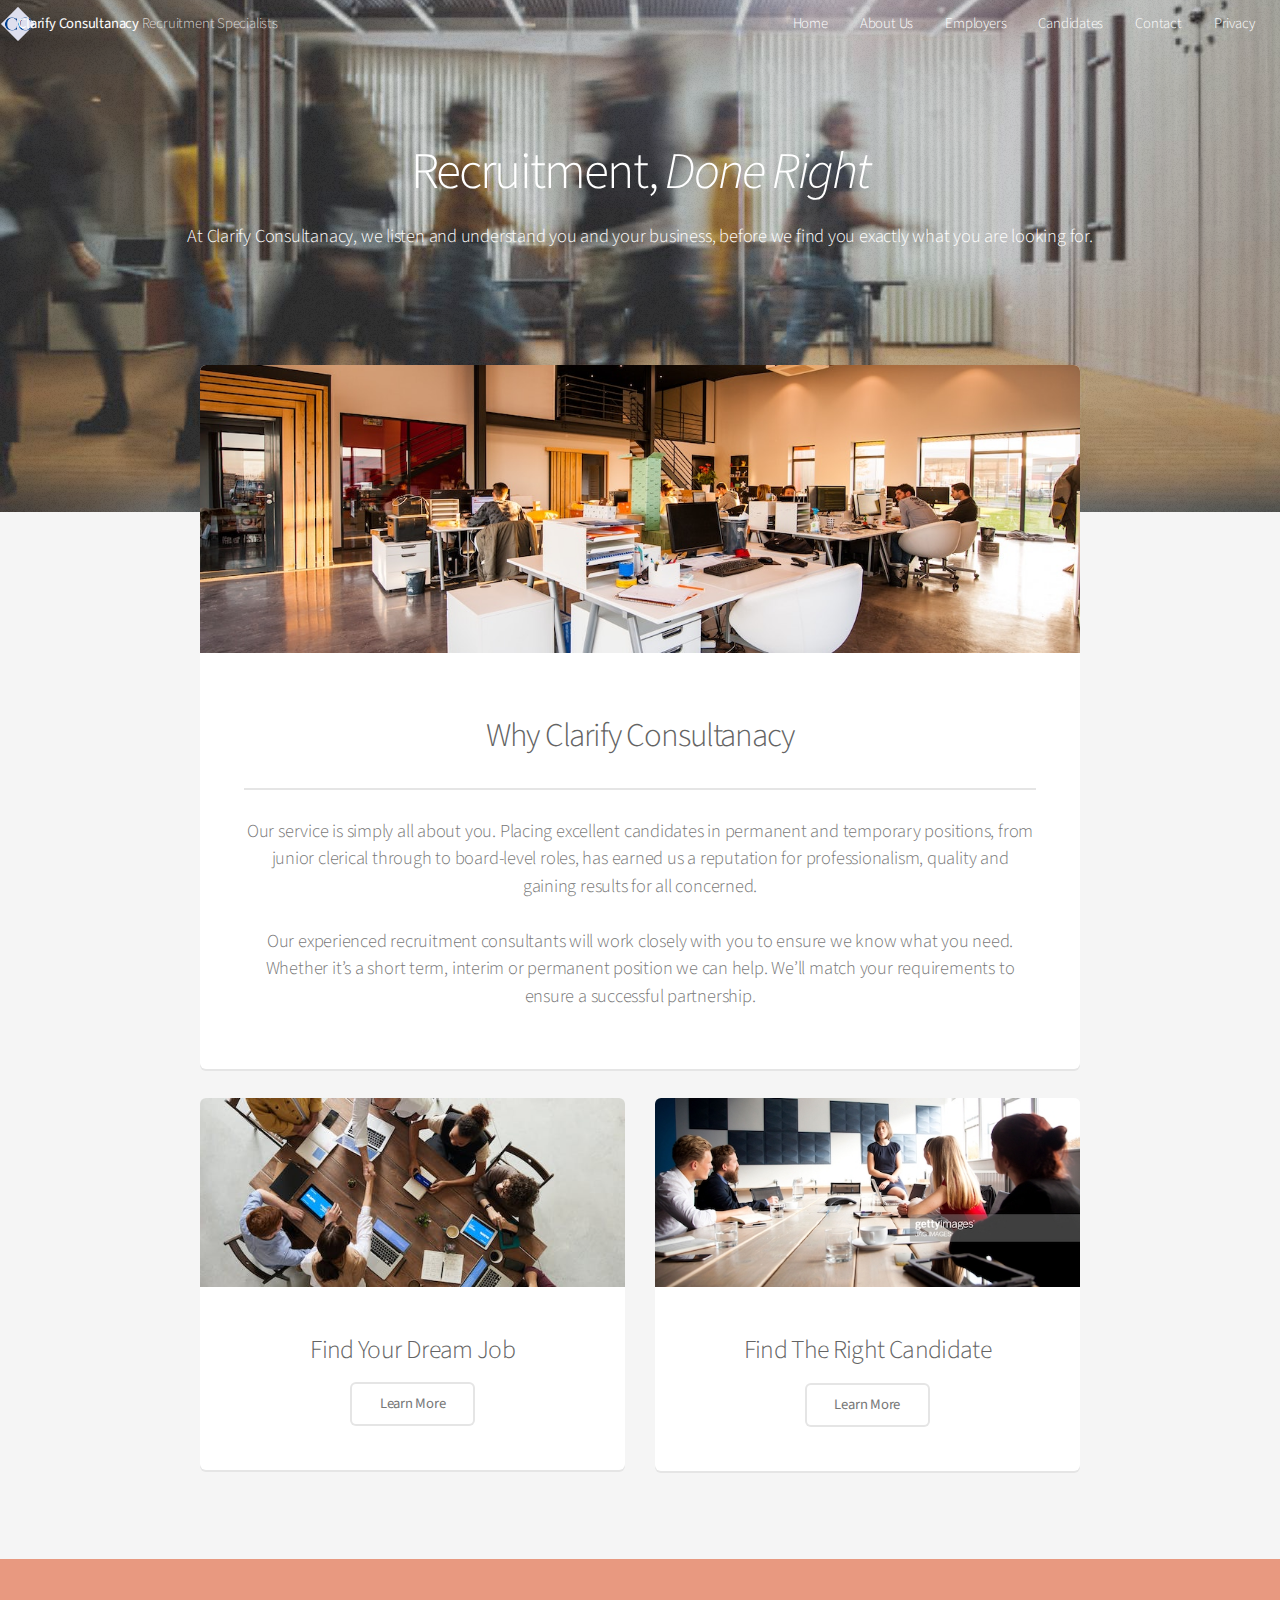
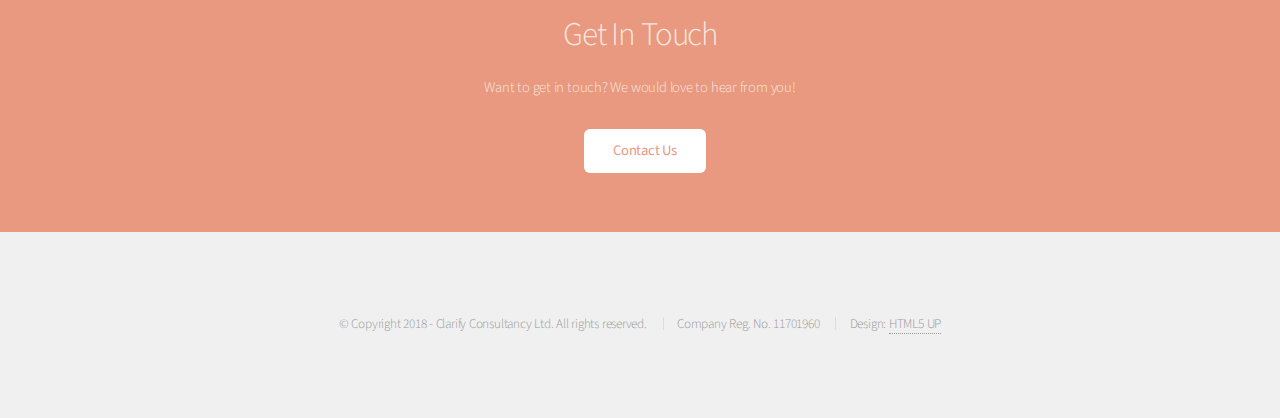
<file: index.html>
<!DOCTYPE HTML>
<!--
	Alpha by HTML5 UP
	html5up.net | @ajlkn
	Free for personal and commercial use under the CCA 3.0 license (html5up.net/license)
-->
<html>
	<head>
		<title>Clarify Consultanacy</title>
		<meta charset="utf-8" />
		<meta name="viewport" content="width=device-width, initial-scale=1, user-scalable=no" />
		<link rel="stylesheet" href="assets/css/main.css" />
		<link rel="icon" href="images/logo.png">
	</head>
	<body class="landing is-preload">
		<div id="page-wrapper">

			<!-- Header -->
				<header id="header" class="alt">
					<span><img src="images/logo.png" style="height: 36px; width: 36px; vertical-align: middle; display: inline-block;"></span>
					<h1><a href="index.html">Clarify Consultanacy</a> Recruitment Specialists</h1>
					<nav id="nav">
						<ul>
							<li><a href="index.html">Home</a></li>
							<li><a href="about.html">About Us</a></li>
							<li><a href="employers.html">Employers</a></li>
							<li><a href="candidates.html">Candidates</a></li>
							<li><a href="contact.html">Contact</a></li>
							<li><a href="privacy.html">Privacy</a></li>
						</ul>
					</nav>
				</header>

			<!-- Banner -->
				<section id="banner">
					<h2>Recruitment, <i>Done Right</i></h2>
					<p>At Clarify Consultanacy, we listen and understand you and your business, before we find you exactly what you are looking for.</p>
				</section>

			<!-- Main -->
				<section id="main" class="container">

					<section class="box special">
						<span class="image featured"><img src="images/pic01.jpg" alt="" /></span>
						<header class="major">
							<h2>Why Clarify Consultanacy</h2>
							<p>Our service is simply all about you. Placing excellent candidates in permanent and temporary positions, from junior clerical through to board-level
								roles, has earned us a reputation for professionalism, quality and gaining results for all concerned. </br></br>Our experienced recruitment consultants will
								work closely with you to ensure we know what you need. Whether it’s a short term, interim or permanent position we can help. We’ll match your
								requirements to ensure a successful partnership.</p>
						</header>
					</section>

					<div class="row">
						<div class="col-6 col-12-narrower">

							<section class="box special">
								<span class="image featured"><img src="images/pic02.jpg" alt="" /></span>
								<h3>Find Your Dream Job</h3>
								<ul class="actions special">
									<li><a href="#" class="button alt">Learn More</a></li>
								</ul>
							</section>

						</div>
						<div class="col-6 col-12-narrower">

							<section class="box special">
								<span class="image featured"><img src="images/pic03.jpg" alt="" /></span>
								<h3>Find The Right Candidate</h3>
								<ul class="actions special">
									<li><a href="#" class="button alt">Learn More</a></li>
								</ul>
							</section>

						</div>
					</div>

				</section>

			<!-- CTA -->
				<section id="cta">

					<h2>Get In Touch</h2>
					<p>Want to get in touch? We would love to hear from you!</p>

					<form>
						<div class="row gtr-50 gtr-uniform">
							<div class="col-4 col-0-mobilep"></div>
							<div class="col-4 col-12-mobilep">
								<a href="contact.html" class="button alt">Contact Us</a>
							</div>
							<div class="col-4 col-0-mobilep"></div>
						</div>
					</form>

				</section>

			<!-- Footer -->
				<footer id="footer">
					<ul class="copyright">
						<li>&copy; Copyright 2018 - Clarify Consultancy Ltd. All rights reserved.</li>
						<li>Company Reg. No. 11701960</li>
						<li>Design: <a href="http://html5up.net">HTML5 UP</a></li>
					</ul>
				</footer>

		</div>

		<!-- Scripts -->
			<script src="assets/js/jquery.min.js"></script>
			<script src="assets/js/jquery.dropotron.min.js"></script>
			<script src="assets/js/jquery.scrollex.min.js"></script>
			<script src="assets/js/browser.min.js"></script>
			<script src="assets/js/breakpoints.min.js"></script>
			<script src="assets/js/util.js"></script>
			<script src="assets/js/main.js"></script>

	</body>
</html>
</file>
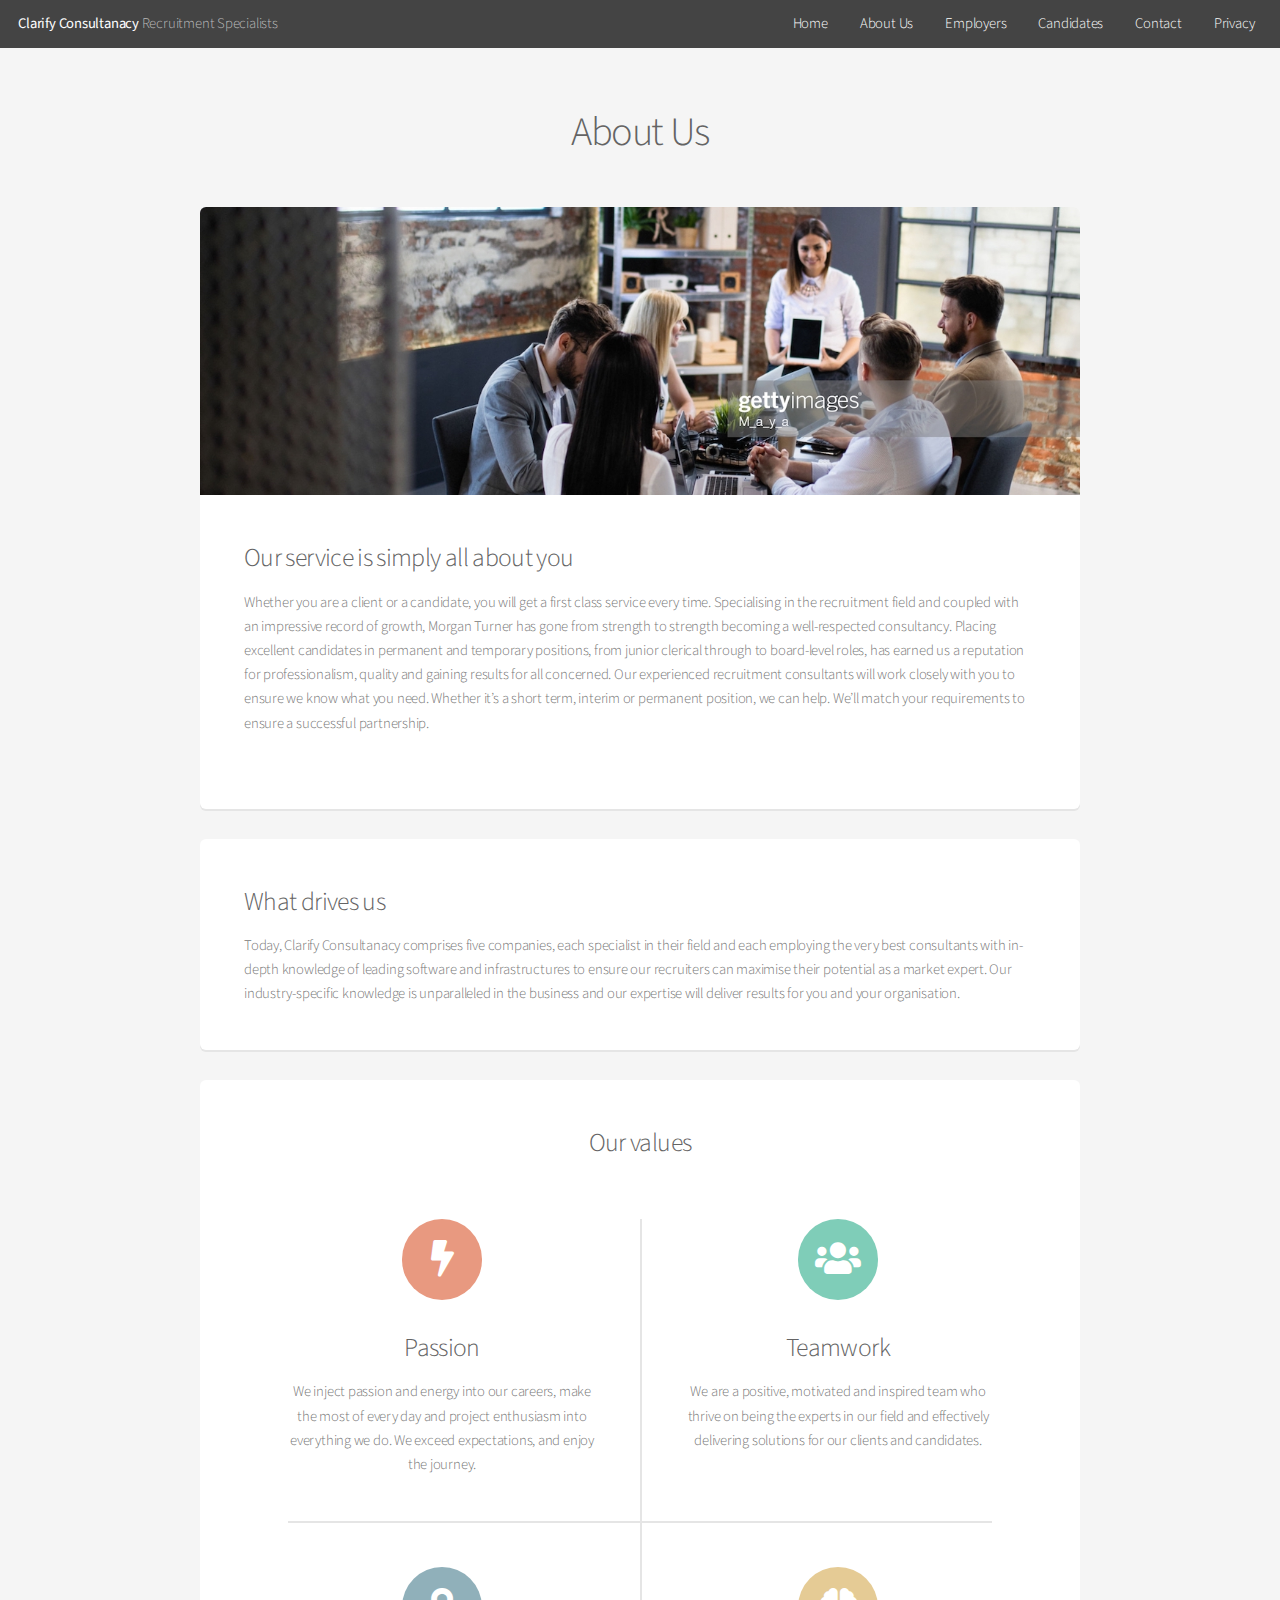
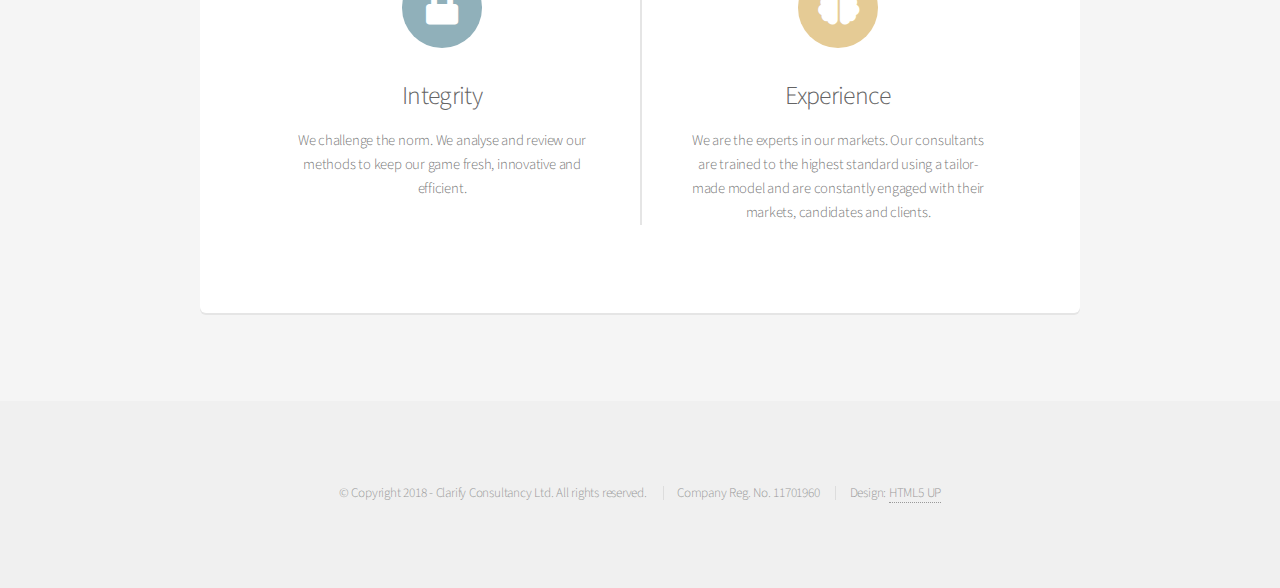
<file: about.html>
<!DOCTYPE HTML>
<!--
	Alpha by HTML5 UP
	html5up.net | @ajlkn
	Free for personal and commercial use under the CCA 3.0 license (html5up.net/license)
-->
<html>
	<head>
		<title>Clarify Consultanacy</title>
		<meta charset="utf-8" />
		<meta name="viewport" content="width=device-width, initial-scale=1, user-scalable=no" />
		<link rel="stylesheet" href="assets/css/main.css" />
	</head>
	<body class="is-preload">
		<div id="page-wrapper">

			<!-- Header -->
				<header id="header">
					<h1><a href="index.html">Clarify Consultanacy</a> Recruitment Specialists</h1>
					<nav id="nav">
						<ul>
							<li><a href="index.html">Home</a></li>
							<li><a href="about.html">About Us</a></li>
							<li><a href="employers.html">Employers</a></li>
							<li><a href="candidates.html">Candidates</a></li>
							<li><a href="contact.html">Contact</a></li>
							<li><a href="privacy.html">Privacy</a></li>
						</ul>
					</nav>
				</header>

			<!-- Main -->
				<section id="main" class="container">
					<header>
						<h2>About Us</h2>
					</header>
					<div class="box">
						<span class="image featured"><img src="images/pic04.jpg" alt="" /></span>
						<h3>Our service is simply all about you</h3>
						<p>Whether you are a client or a candidate, you will get a first class service every time. Specialising in the recruitment field and coupled with
							an impressive record of growth, Morgan Turner has gone from strength to strength becoming a well-respected consultancy.
							Placing excellent candidates in permanent and temporary positions, from junior clerical through to board-level roles, has earned us a
							reputation for professionalism, quality and gaining results for all concerned. Our experienced recruitment consultants will work closely
							with you to ensure we know what you need. Whether it’s a short term, interim or permanent position, we can help. We’ll match your
							requirements to ensure a successful partnership.</p>
						<div class="row" style="display: none;">
							<div class="row-6 row-12-mobilep">
								<h3>And now a subheading</h3>
								<p>Adipiscing faucibus nunc placerat. Tempus adipiscing turpis non blandit accumsan eget lacinia nunc integer interdum amet aliquam ut orci non col ut ut praesent. Semper amet interdum mi. Phasellus enim laoreet ac ac commodo faucibus faucibus. Curae lorem ipsum adipiscing ac. Vivamus ornare laoreet odio vis praesent.</p>
							</div>
						</div>
					</div>

					<div class="box">
						<h3>What drives us</h3>
						<p>Today, Clarify Consultanacy comprises five companies, each specialist in
							their field and each employing the very best consultants with in-depth knowledge
							of leading software and infrastructures to ensure our recruiters can maximise their
							potential as a market expert.
							Our industry-specific knowledge is unparalleled in the business and our expertise
							will deliver results for you and your organisation.</p>
					</div>

					<section class="box special features">
						<h3>Our values</h3>
						<div class="box" style="box-shadow: none;">
							<div class="features-row">
								<section>
									<span class="icon solid major fa-bolt accent2"></span>
									<h3>Passion</h3>
									<p>We inject passion and energy
										into our careers, make the
										most of every day and project
										enthusiasm into everything we
										do. We exceed expectations,
										and enjoy the journey.</p>
								</section>
								<section>
									<span class="icon solid major fa-users accent3"></span>
									<h3>Teamwork</h3>
									<p>We are a positive, motivated
										and inspired team who thrive
										on being the experts in our
										field and effectively delivering
										solutions for our clients
										and candidates.</p>
								</section>
							</div>
							<div class="features-row">
								<section>
									<span class="icon solid major fa-lock accent4"></span>
									<h3>Integrity</h3>
									<p>We challenge the norm.
										We analyse and review our
										methods to keep our game
										fresh, innovative and efficient.</p>
								</section>
								<section>
									<span class="icon solid major fa-brain accent5"></span>
									<h3>Experience</h3>
									<p>We are the experts in our
										markets. Our consultants
										are trained to the highest
										standard using a tailor-made
										model and are constantly
										engaged with their markets,
										candidates and clients.</p>
								</section>
							</div>
						</div>
						
					</section>

				</section>

			<!-- Footer -->
				<footer id="footer">
					<ul class="copyright">
						<li>&copy; Copyright 2018 - Clarify Consultancy Ltd. All rights reserved.</li>
						<li>Company Reg. No. 11701960</li>
						<li>Design: <a href="http://html5up.net">HTML5 UP</a></li>
					</ul>
				</footer>

		</div>

		<!-- Scripts -->
			<script src="assets/js/jquery.min.js"></script>
			<script src="assets/js/jquery.dropotron.min.js"></script>
			<script src="assets/js/jquery.scrollex.min.js"></script>
			<script src="assets/js/browser.min.js"></script>
			<script src="assets/js/breakpoints.min.js"></script>
			<script src="assets/js/util.js"></script>
			<script src="assets/js/main.js"></script>

	</body>
</html>
</file>
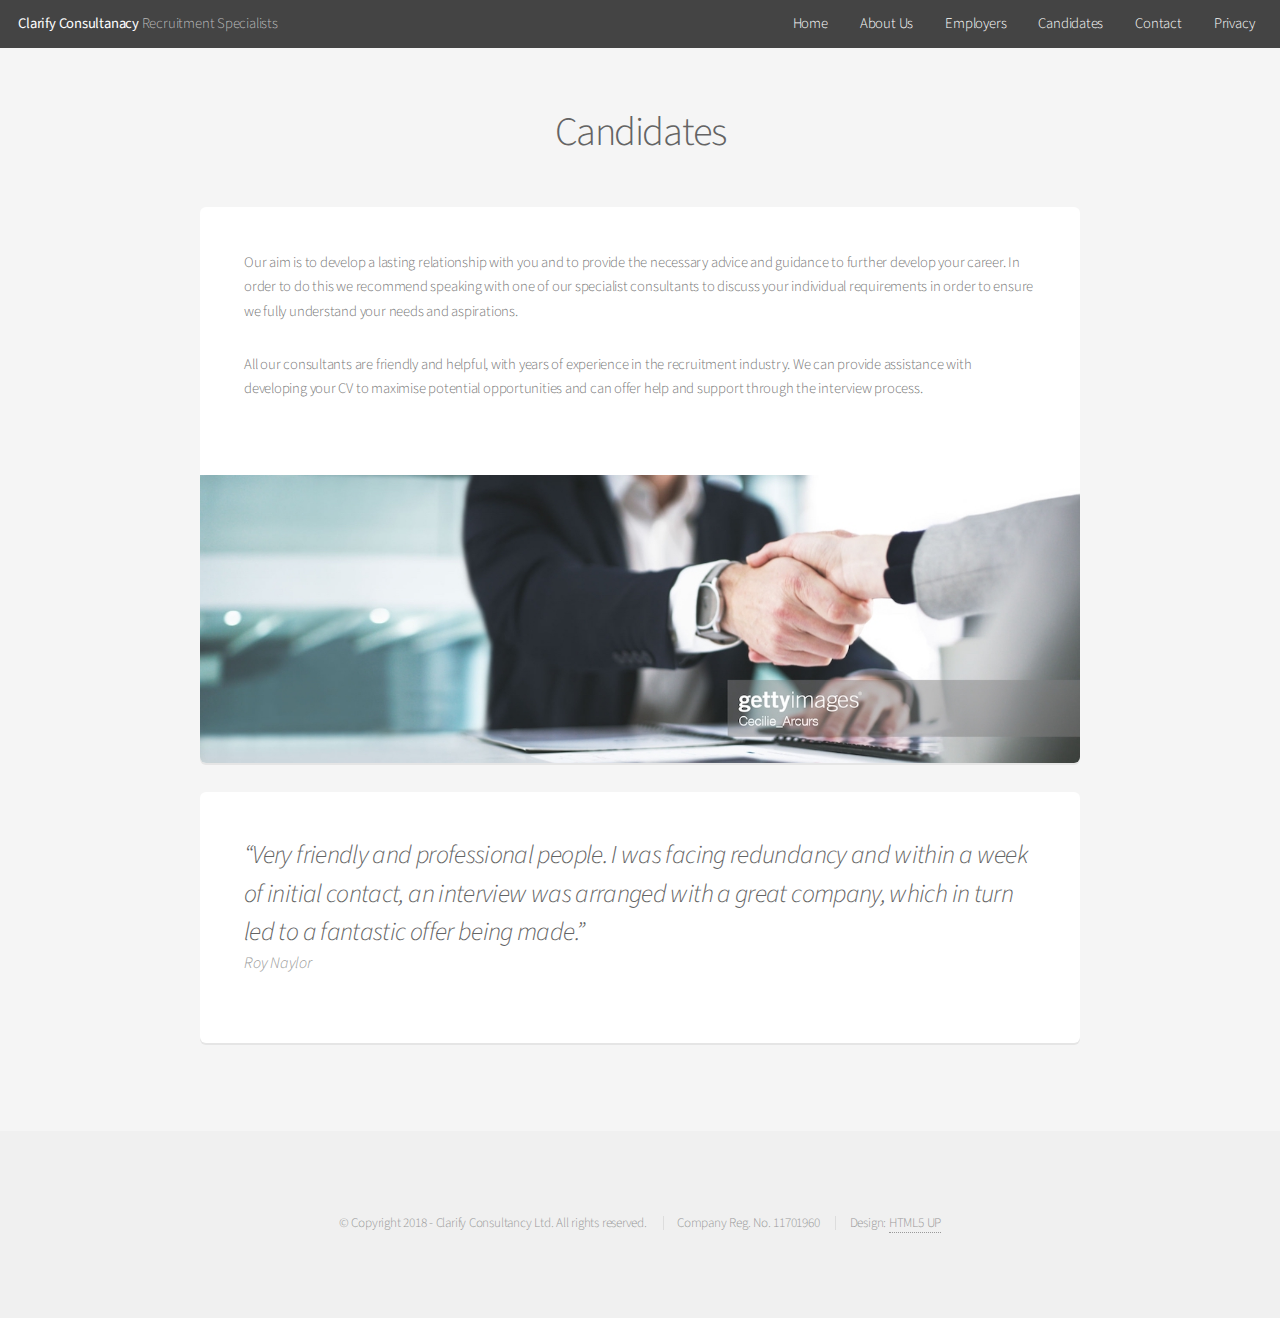
<file: candidates.html>
<!DOCTYPE HTML>
<!--
	Alpha by HTML5 UP
	html5up.net | @ajlkn
	Free for personal and commercial use under the CCA 3.0 license (html5up.net/license)
-->
<html>
	<head>
		<title>Clarify Consultanacy</title>
		<meta charset="utf-8" />
		<meta name="viewport" content="width=device-width, initial-scale=1, user-scalable=no" />
		<link rel="stylesheet" href="assets/css/main.css" />
	</head>
	<body class="is-preload">
		<div id="page-wrapper">

			<!-- Header -->
				<header id="header">
					<h1><a href="index.html">Clarify Consultanacy</a> Recruitment Specialists</h1>
					<nav id="nav">
						<ul>
							<li><a href="index.html">Home</a></li>
							<li><a href="about.html">About Us</a></li>
							<li><a href="employers.html">Employers</a></li>
							<li><a href="candidates.html">Candidates</a></li>
							<li><a href="contact.html">Contact</a></li>
							<li><a href="privacy.html">Privacy</a></li>
						</ul>
					</nav>
				</header>

			<!-- Main -->
				<section id="main" class="container">
					<header>
						<h2>Candidates</h2>
					</header>
					<div class="box">
						<p>Our aim is to develop a lasting relationship with you and to provide the necessary advice and guidance to further develop your career. In order to do
							this we recommend speaking with one of our specialist consultants to discuss your individual requirements in order to ensure we fully understand your
							needs and aspirations.</p>
						<div class="row">
							<div class="row-6 row-12-mobilep">
								<p>All our consultants are friendly and helpful, with years of experience in the recruitment industry. We can provide assistance with developing your CV to
									maximise potential opportunities and can offer help and support through the interview process.</p>
							</div>
						</div>
						<span class="image featured"><img src="images/pic06.jpg" alt="" /></span>
					</div>

					<div class="box">
						<header>
							<h3><i>“Very friendly and professional people. I was facing redundancy and
								within a week of initial contact, an interview was arranged with a great
								
								company, which in turn led to a fantastic offer being made.”</i></h3>
							<p>Roy Naylor</p>
						</header>
					</div>
				</section>

			<!-- Footer -->
				<footer id="footer">
					<ul class="copyright">
						<li>&copy; Copyright 2018 - Clarify Consultancy Ltd. All rights reserved.</li>
						<li>Company Reg. No. 11701960</li>
						<li>Design: <a href="http://html5up.net">HTML5 UP</a></li>
					</ul>
				</footer>

		</div>

		<!-- Scripts -->
			<script src="assets/js/jquery.min.js"></script>
			<script src="assets/js/jquery.dropotron.min.js"></script>
			<script src="assets/js/jquery.scrollex.min.js"></script>
			<script src="assets/js/browser.min.js"></script>
			<script src="assets/js/breakpoints.min.js"></script>
			<script src="assets/js/util.js"></script>
			<script src="assets/js/main.js"></script>

	</body>
</html>
</file>
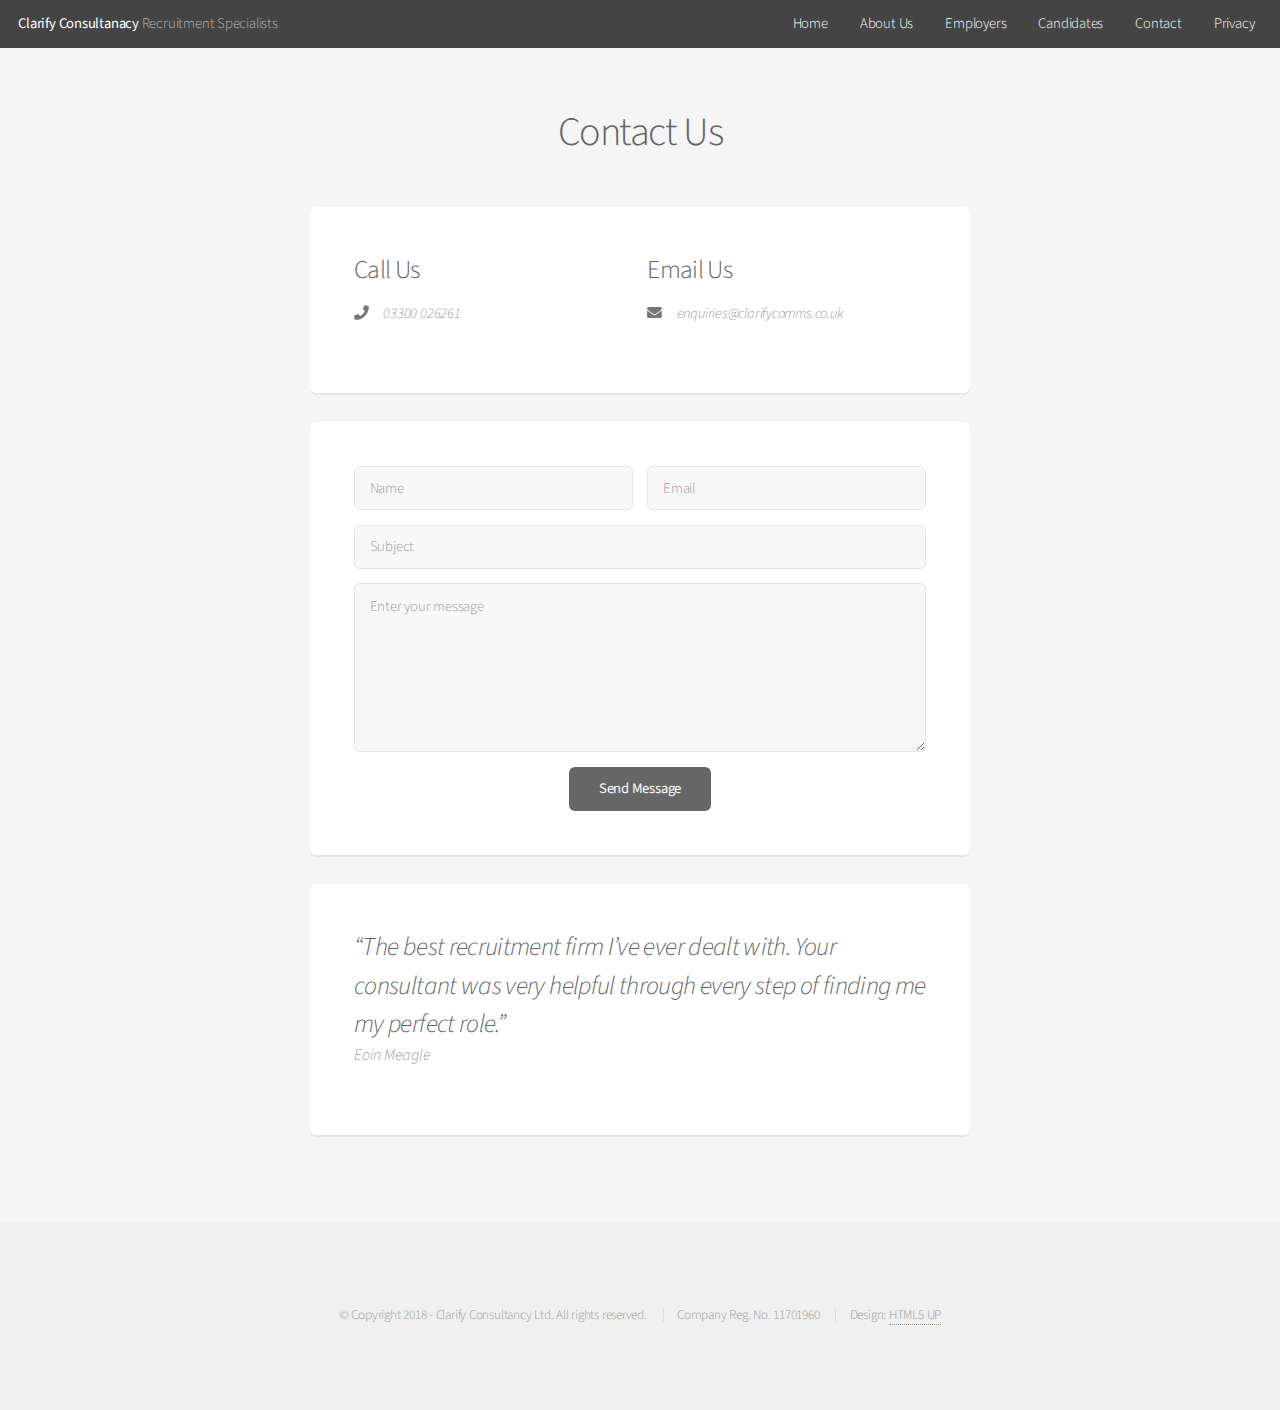
<file: contact.html>
<!DOCTYPE HTML>
<!--
	Alpha by HTML5 UP
	html5up.net | @ajlkn
	Free for personal and commercial use under the CCA 3.0 license (html5up.net/license)
-->
<html>
	<head>
		<title>Clarify Consultanacy</title>
		<meta charset="utf-8" />
		<meta name="viewport" content="width=device-width, initial-scale=1, user-scalable=no" />
		<link rel="stylesheet" href="assets/css/main.css" />
	</head>
	<body class="is-preload">
		<div id="page-wrapper">

			<!-- Header -->
				<header id="header">
					<h1><a href="index.html">Clarify Consultanacy</a> Recruitment Specialists</h1>
					<nav id="nav">
						<ul>
							<li><a href="index.html">Home</a></li>
							<li><a href="about.html">About Us</a></li>
							<li><a href="employers.html">Employers</a></li>
							<li><a href="candidates.html">Candidates</a></li>
							<li><a href="contact.html">Contact</a></li>
							<li><a href="privacy.html">Privacy</a></li>
						</ul>
					</nav>
				</header>

			<!-- Main -->
				<section id="main" class="container medium">
					<header>
						<h2>Contact Us</h2>
					</header>

					<div class="box">
						<div class="row gtr-50 gtr-uniform">
							<div class="col-6 col-12-mobilep">
								<header>
									<h3>Call Us</h3>
									<div class="row">
										<div class="col-1 col-0-mobilep">
											<i class="fas fa-phone"></i>
										</div>
										<div class="col-6 col-12-mobilep">
											<p> 03300 026261</p>
										</div>
									</div>
								</header>
							</div>
							<div class="col-6 col-12-mobilep">
								<header>
									<h3>Email Us</h3>
									<div class="row">
										<div class="col-1 col-0-mobilep">
											<i class="fas fa-envelope"></i>
										</div>
										<div class="col-6 col-12-mobilep">
											<p> enquiries@clarifycomms.co.uk</p>
										</div>
									</div>
								</header>
							</div>
						</div>
					</div>

					<div class="box">
						<form method="post" action="#">
							<div class="row gtr-50 gtr-uniform">
								<div class="col-6 col-12-mobilep">
									<input type="text" name="name" id="name" value="" placeholder="Name" />
								</div>
								<div class="col-6 col-12-mobilep">
									<input type="email" name="email" id="email" value="" placeholder="Email" />
								</div>
								<div class="col-12">
									<input type="text" name="subject" id="subject" value="" placeholder="Subject" />
								</div>
								<div class="col-12">
									<textarea name="message" id="message" placeholder="Enter your message" rows="6"></textarea>
								</div>
								<div class="col-12">
									<ul class="actions special">
										<li><input type="submit" value="Send Message" /></li>
									</ul>
								</div>
							</div>
						</form>
					</div>

					<div class="box">
						<header>
							<h3><i>“The best recruitment firm I’ve ever dealt with. Your consultant was
								very helpful through every step of finding me my perfect role.”</i></h3>
							<p>Eoin Meagle</p>
						</header>
					</div>
				</section>

			<!-- Footer -->
				<footer id="footer">
					<ul class="copyright">
						<li>&copy; Copyright 2018 - Clarify Consultancy Ltd. All rights reserved.</li>
						<li>Company Reg. No. 11701960</li>
						<li>Design: <a href="http://html5up.net">HTML5 UP</a></li>
					</ul>
				</footer>

		</div>

		<!-- Scripts -->
			<script src="assets/js/jquery.min.js"></script>
			<script src="assets/js/jquery.dropotron.min.js"></script>
			<script src="assets/js/jquery.scrollex.min.js"></script>
			<script src="assets/js/browser.min.js"></script>
			<script src="assets/js/breakpoints.min.js"></script>
			<script src="assets/js/util.js"></script>
			<script src="assets/js/main.js"></script>

	</body>
</html>
</file>
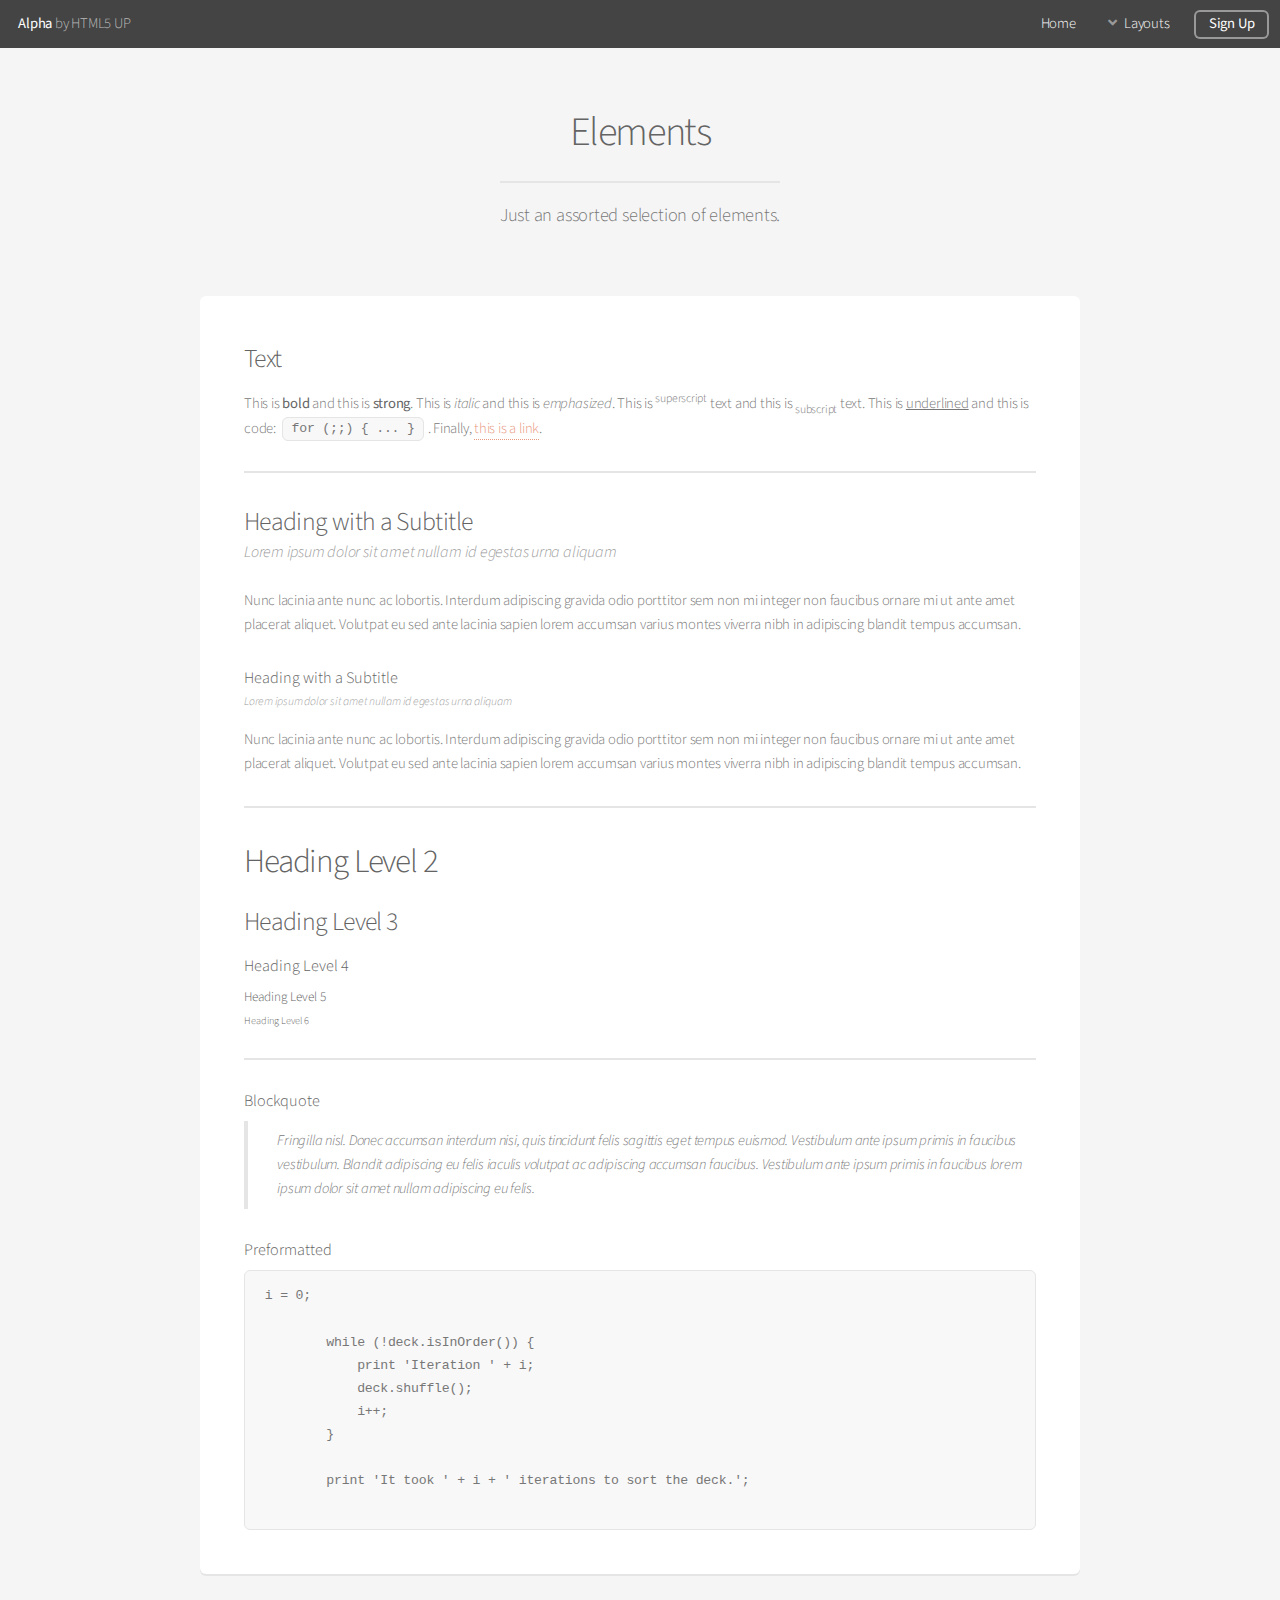
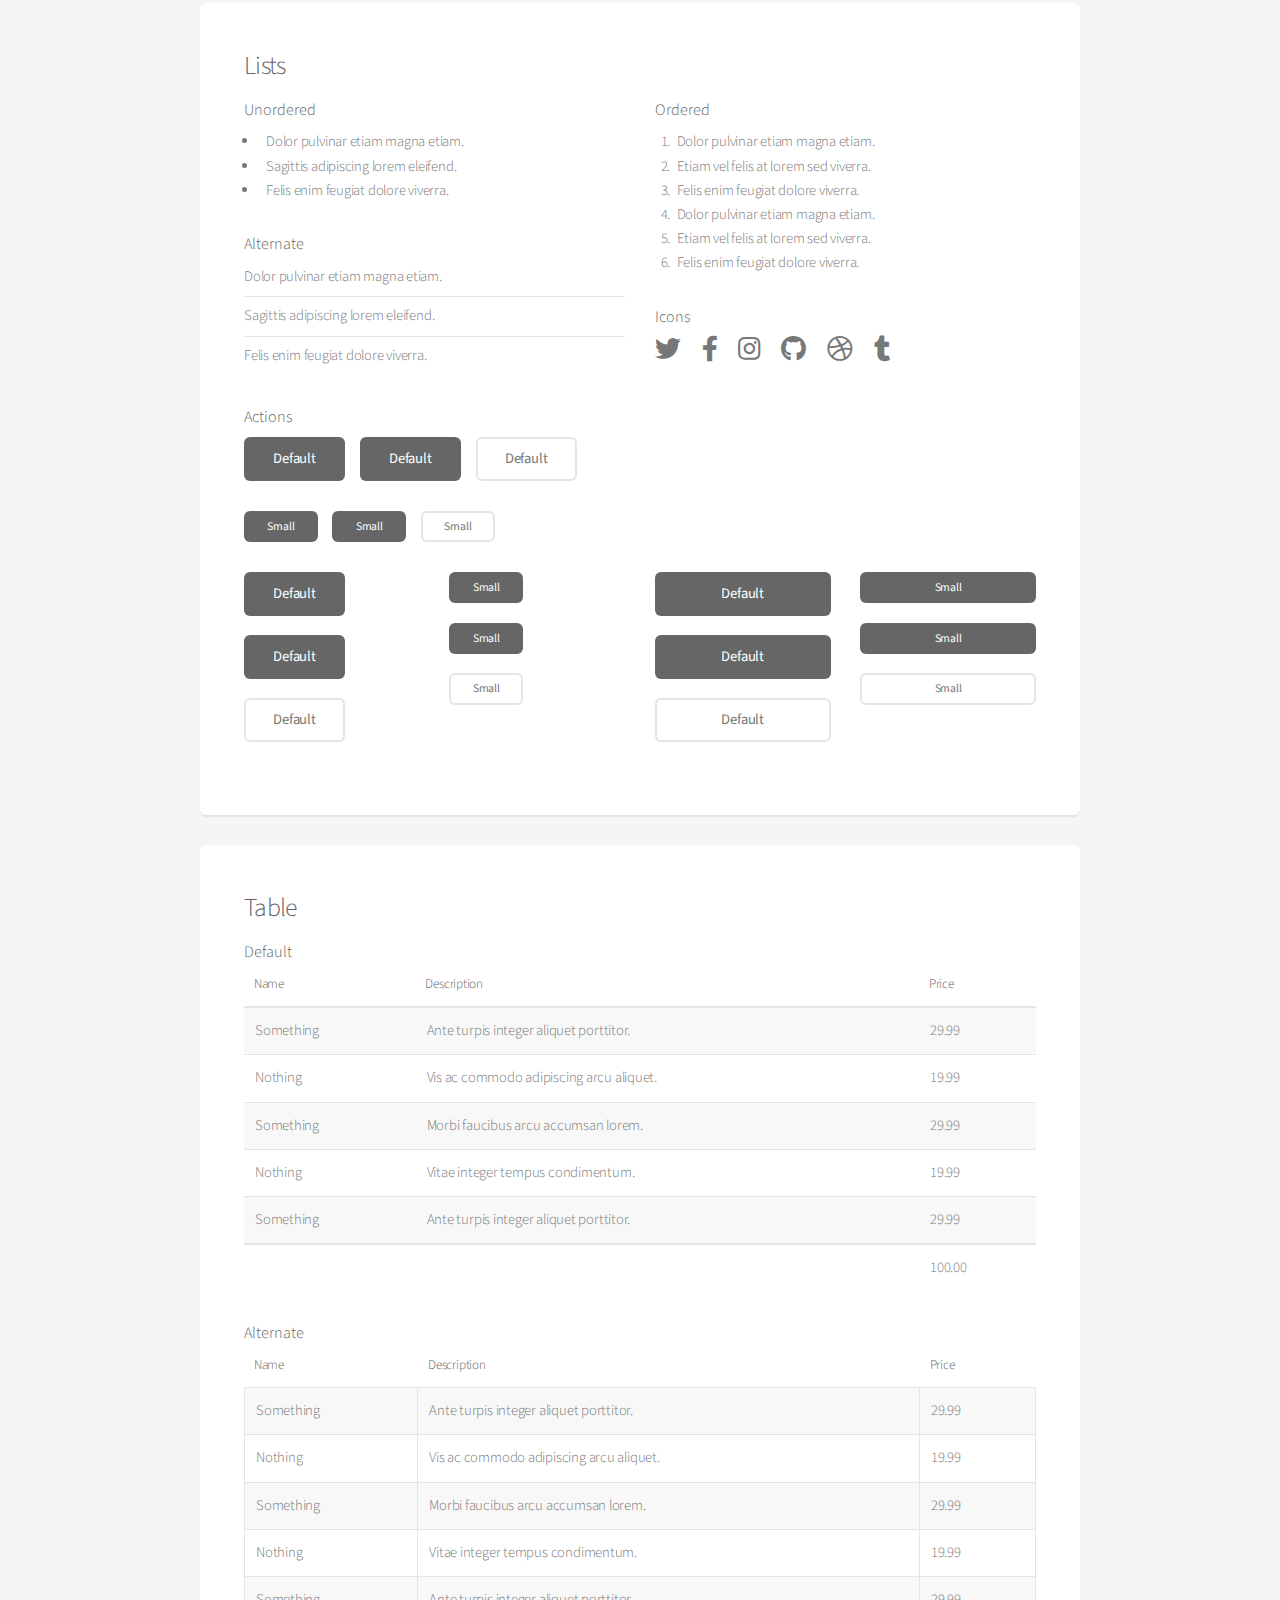
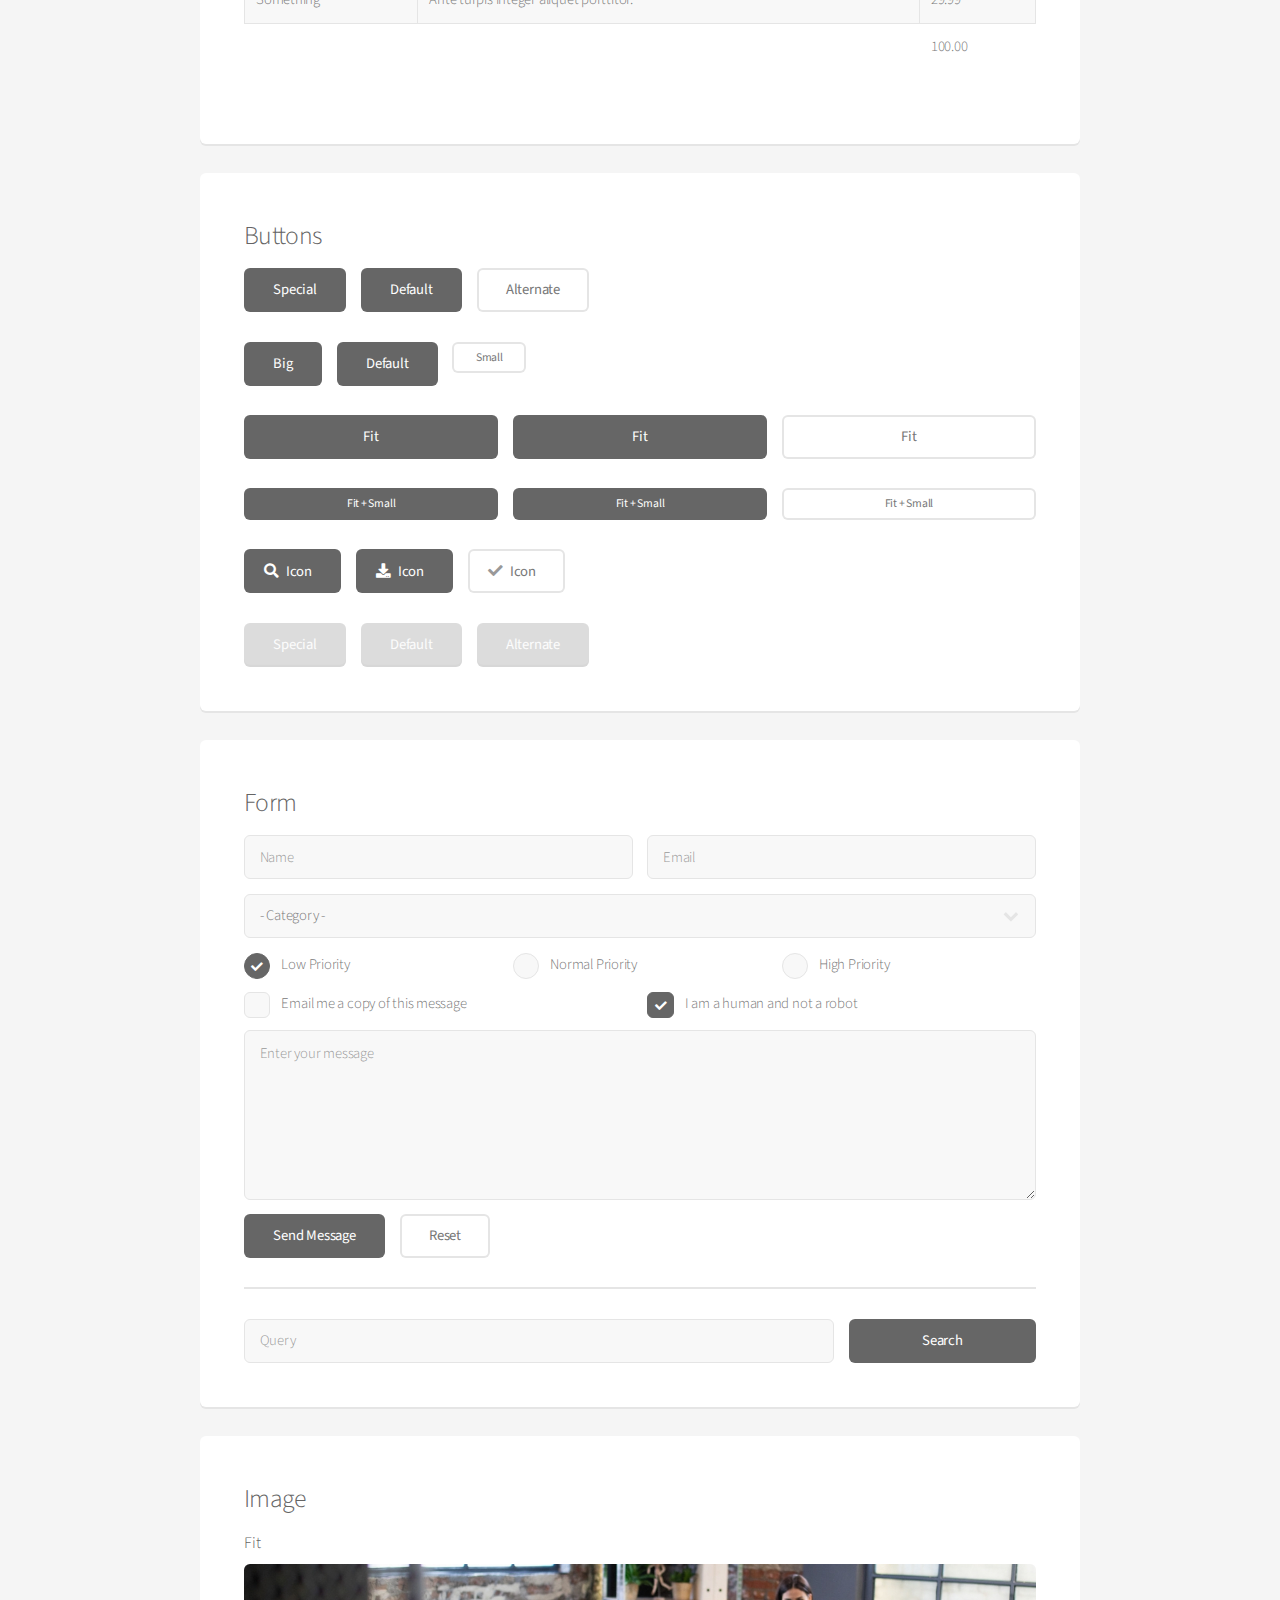
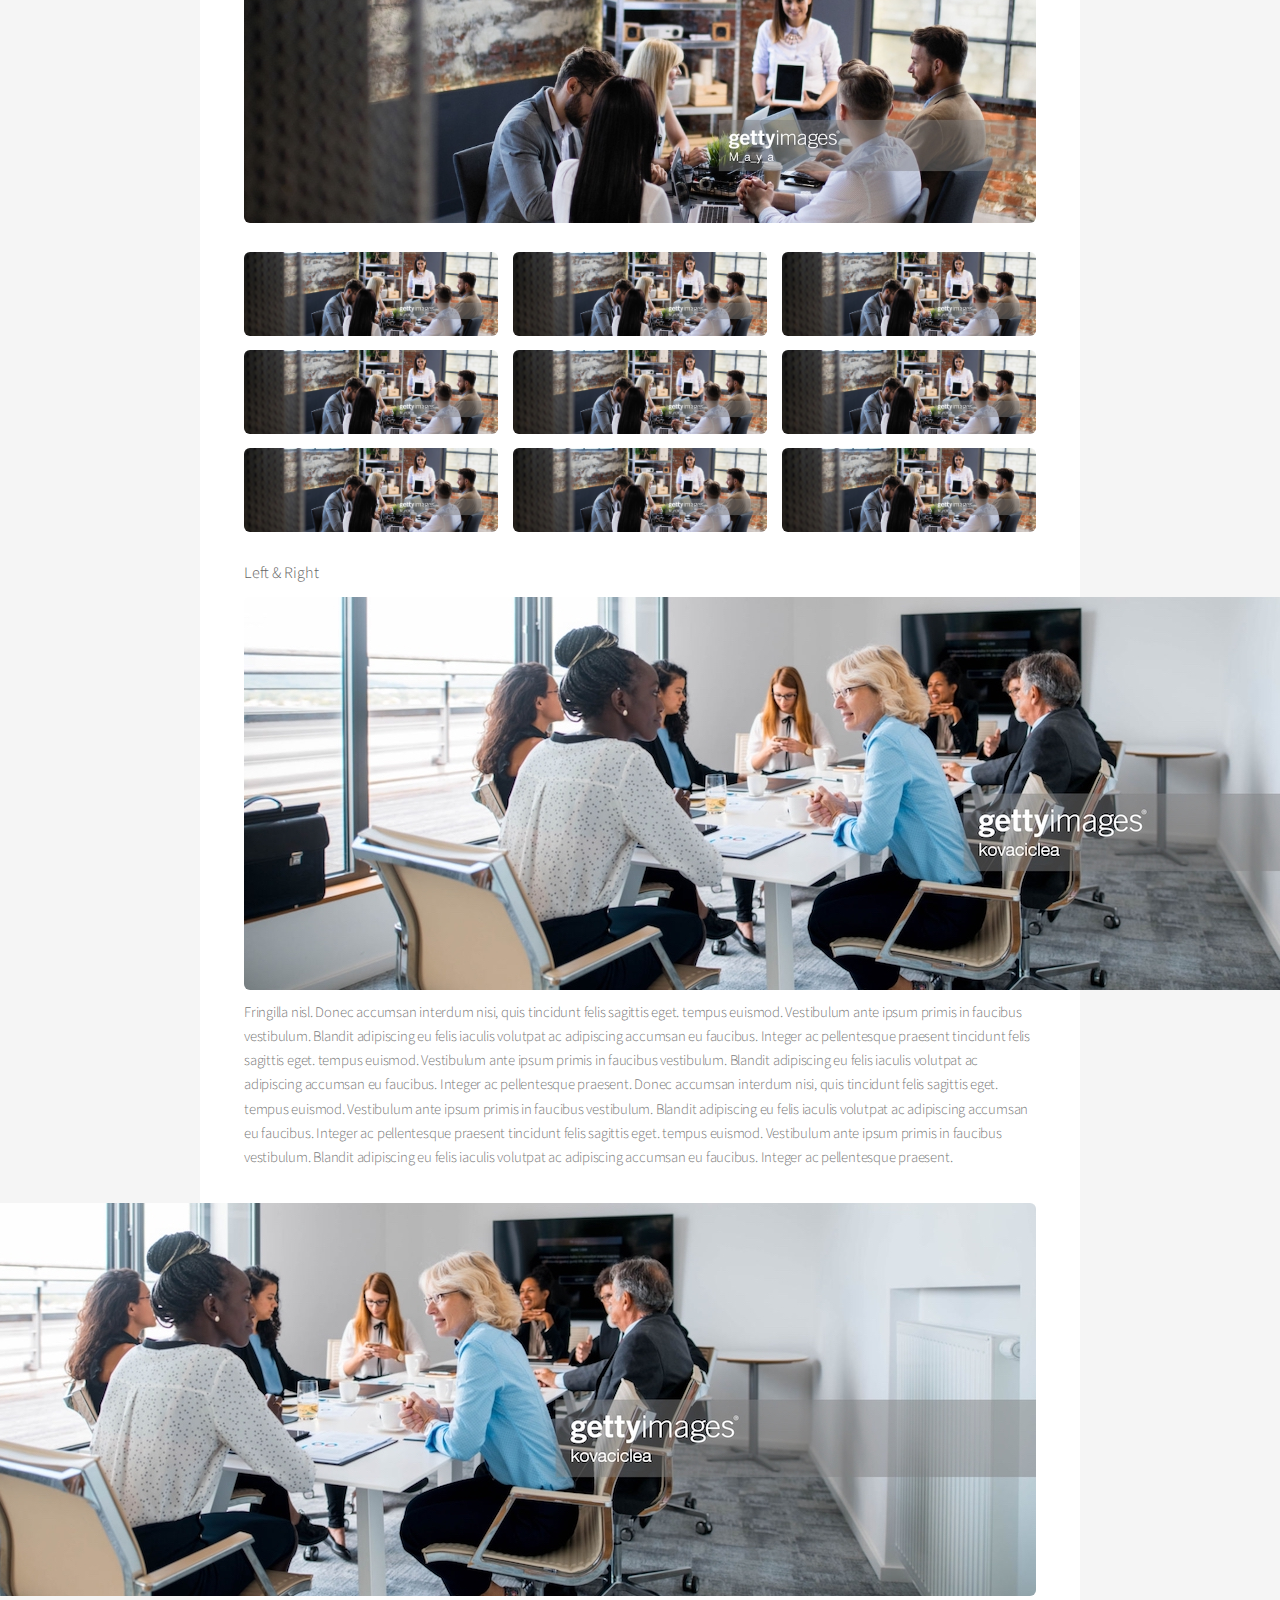
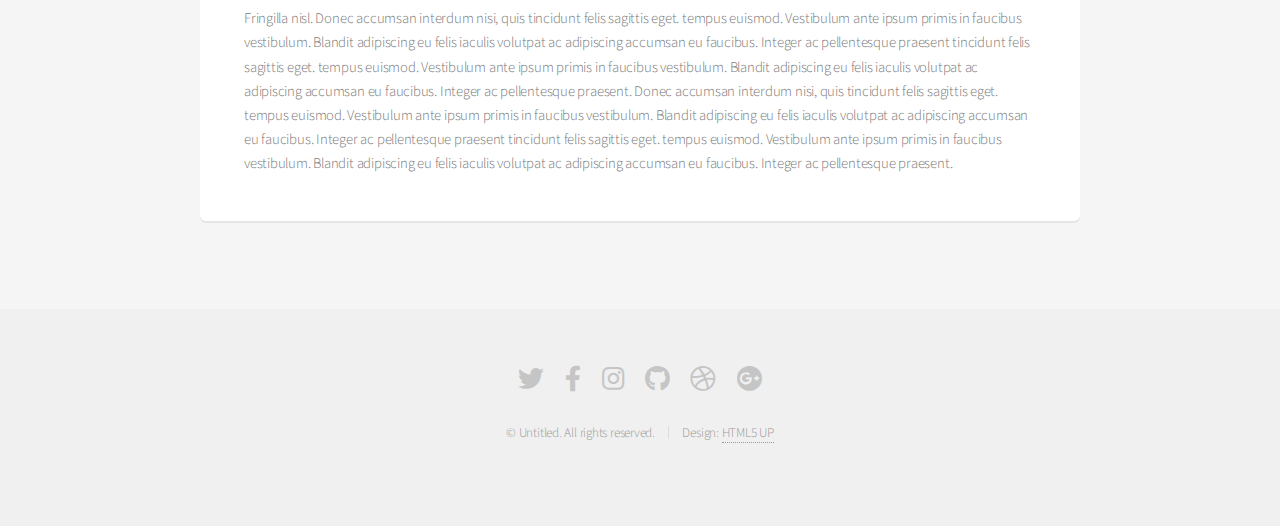
<file: elements.html>
<!DOCTYPE HTML>
<!--
	Alpha by HTML5 UP
	html5up.net | @ajlkn
	Free for personal and commercial use under the CCA 3.0 license (html5up.net/license)
-->
<html>
	<head>
		<title>Elements - Alpha by HTML5 UP</title>
		<meta charset="utf-8" />
		<meta name="viewport" content="width=device-width, initial-scale=1, user-scalable=no" />
		<link rel="stylesheet" href="assets/css/main.css" />
	</head>
	<body class="is-preload">
		<div id="page-wrapper">

			<!-- Header -->
				<header id="header">
					<h1><a href="index.html">Alpha</a> by HTML5 UP</h1>
					<nav id="nav">
						<ul>
							<li><a href="index.html">Home</a></li>
							<li>
								<a href="#" class="icon solid fa-angle-down">Layouts</a>
								<ul>
									<li><a href="generic.html">Generic</a></li>
									<li><a href="contact.html">Contact</a></li>
									<li><a href="elements.html">Elements</a></li>
									<li>
										<a href="#">Submenu</a>
										<ul>
											<li><a href="#">Option One</a></li>
											<li><a href="#">Option Two</a></li>
											<li><a href="#">Option Three</a></li>
											<li><a href="#">Option Four</a></li>
										</ul>
									</li>
								</ul>
							</li>
							<li><a href="#" class="button">Sign Up</a></li>
						</ul>
					</nav>
				</header>

			<!-- Main -->
				<section id="main" class="container">
					<header>
						<h2>Elements</h2>
						<p>Just an assorted selection of elements.</p>
					</header>
					<div class="row">
						<div class="col-12">

							<!-- Text -->
								<section class="box">
									<h3>Text</h3>
									<p>This is <b>bold</b> and this is <strong>strong</strong>. This is <i>italic</i> and this is <em>emphasized</em>.
									This is <sup>superscript</sup> text and this is <sub>subscript</sub> text.
									This is <u>underlined</u> and this is code: <code>for (;;) { ... }</code>. Finally, <a href="#">this is a link</a>.</p>

									<hr />

									<header>
										<h3>Heading with a Subtitle</h3>
										<p>Lorem ipsum dolor sit amet nullam id egestas urna aliquam</p>
									</header>
									<p>Nunc lacinia ante nunc ac lobortis. Interdum adipiscing gravida odio porttitor sem non mi integer non faucibus ornare mi ut ante amet placerat aliquet. Volutpat eu sed ante lacinia sapien lorem accumsan varius montes viverra nibh in adipiscing blandit tempus accumsan.</p>
									<header>
										<h4>Heading with a Subtitle</h4>
										<p>Lorem ipsum dolor sit amet nullam id egestas urna aliquam</p>
									</header>
									<p>Nunc lacinia ante nunc ac lobortis. Interdum adipiscing gravida odio porttitor sem non mi integer non faucibus ornare mi ut ante amet placerat aliquet. Volutpat eu sed ante lacinia sapien lorem accumsan varius montes viverra nibh in adipiscing blandit tempus accumsan.</p>

									<hr />

									<h2>Heading Level 2</h2>
									<h3>Heading Level 3</h3>
									<h4>Heading Level 4</h4>
									<h5>Heading Level 5</h5>
									<h6>Heading Level 6</h6>

									<hr />

									<h4>Blockquote</h4>
									<blockquote>Fringilla nisl. Donec accumsan interdum nisi, quis tincidunt felis sagittis eget tempus euismod. Vestibulum ante ipsum primis in faucibus vestibulum. Blandit adipiscing eu felis iaculis volutpat ac adipiscing accumsan faucibus. Vestibulum ante ipsum primis in faucibus lorem ipsum dolor sit amet nullam adipiscing eu felis.</blockquote>

									<h4>Preformatted</h4>
									<pre>i = 0;

	while (!deck.isInOrder()) {
	    print 'Iteration ' + i;
	    deck.shuffle();
	    i++;
	}

	print 'It took ' + i + ' iterations to sort the deck.';
	</pre>
								</section>

						</div>
					</div>
					<div class="row">
						<div class="col-12">

							<!-- Lists -->
								<section class="box">
									<h3>Lists</h3>
									<div class="row">
										<div class="col-6 col-12-mobilep">

											<h4>Unordered</h4>
											<ul>
												<li>Dolor pulvinar etiam magna etiam.</li>
												<li>Sagittis adipiscing lorem eleifend.</li>
												<li>Felis enim feugiat dolore viverra.</li>
											</ul>

											<h4>Alternate</h4>
											<ul class="alt">
												<li>Dolor pulvinar etiam magna etiam.</li>
												<li>Sagittis adipiscing lorem eleifend.</li>
												<li>Felis enim feugiat dolore viverra.</li>
											</ul>

										</div>
										<div class="col-6 col-12-mobilep">

											<h4>Ordered</h4>
											<ol>
												<li>Dolor pulvinar etiam magna etiam.</li>
												<li>Etiam vel felis at lorem sed viverra.</li>
												<li>Felis enim feugiat dolore viverra.</li>
												<li>Dolor pulvinar etiam magna etiam.</li>
												<li>Etiam vel felis at lorem sed viverra.</li>
												<li>Felis enim feugiat dolore viverra.</li>
											</ol>

											<h4>Icons</h4>
											<ul class="icons">
												<li><a href="#" class="icon brands fa-twitter"><span class="label">Twitter</span></a></li>
												<li><a href="#" class="icon brands fa-facebook-f"><span class="label">Facebook</span></a></li>
												<li><a href="#" class="icon brands fa-instagram"><span class="label">Instagram</span></a></li>
												<li><a href="#" class="icon brands fa-github"><span class="label">Github</span></a></li>
												<li><a href="#" class="icon brands fa-dribbble"><span class="label">Dribbble</span></a></li>
												<li><a href="#" class="icon brands fa-tumblr"><span class="label">Tumblr</span></a></li>
											</ul>

										</div>
									</div>

									<h4>Actions</h4>
									<ul class="actions">
										<li><a href="#" class="button special">Default</a></li>
										<li><a href="#" class="button">Default</a></li>
										<li><a href="#" class="button alt">Default</a></li>
									</ul>
									<ul class="actions small">
										<li><a href="#" class="button special small">Small</a></li>
										<li><a href="#" class="button small">Small</a></li>
										<li><a href="#" class="button alt small">Small</a></li>
									</ul>
									<div class="row">
										<div class="col-3 col-6-narrower col-12-mobilep">
											<ul class="actions stacked">
												<li><a href="#" class="button special">Default</a></li>
												<li><a href="#" class="button">Default</a></li>
												<li><a href="#" class="button alt">Default</a></li>
											</ul>
										</div>
										<div class="col-3 col-6-narrower col-12-mobilep">
											<ul class="actions stacked">
												<li><a href="#" class="button special small">Small</a></li>
												<li><a href="#" class="button small">Small</a></li>
												<li><a href="#" class="button alt small">Small</a></li>
											</ul>
										</div>
										<div class="col-3 col-6-narrower col-12-mobilep">
											<ul class="actions stacked">
												<li><a href="#" class="button special fit">Default</a></li>
												<li><a href="#" class="button fit">Default</a></li>
												<li><a href="#" class="button alt fit">Default</a></li>
											</ul>
										</div>
										<div class="col-3 col-6-narrower col-12-mobilep">
											<ul class="actions stacked">
												<li><a href="#" class="button special small fit">Small</a></li>
												<li><a href="#" class="button small fit">Small</a></li>
												<li><a href="#" class="button alt small fit">Small</a></li>
											</ul>
										</div>
									</div>
								</section>

						</div>
					</div>
					<div class="row">
						<div class="col-12">

							<!-- Table -->
								<section class="box">
									<h3>Table</h3>

									<h4>Default</h4>
									<div class="table-wrapper">
										<table>
											<thead>
												<tr>
													<th>Name</th>
													<th>Description</th>
													<th>Price</th>
												</tr>
											</thead>
											<tbody>
												<tr>
													<td>Something</td>
													<td>Ante turpis integer aliquet porttitor.</td>
													<td>29.99</td>
												</tr>
												<tr>
													<td>Nothing</td>
													<td>Vis ac commodo adipiscing arcu aliquet.</td>
													<td>19.99</td>
												</tr>
												<tr>
													<td>Something</td>
													<td> Morbi faucibus arcu accumsan lorem.</td>
													<td>29.99</td>
												</tr>
												<tr>
													<td>Nothing</td>
													<td>Vitae integer tempus condimentum.</td>
													<td>19.99</td>
												</tr>
												<tr>
													<td>Something</td>
													<td>Ante turpis integer aliquet porttitor.</td>
													<td>29.99</td>
												</tr>
											</tbody>
											<tfoot>
												<tr>
													<td colspan="2"></td>
													<td>100.00</td>
												</tr>
											</tfoot>
										</table>
									</div>

									<h4>Alternate</h4>
									<div class="table-wrapper">
										<table class="alt">
											<thead>
												<tr>
													<th>Name</th>
													<th>Description</th>
													<th>Price</th>
												</tr>
											</thead>
											<tbody>
												<tr>
													<td>Something</td>
													<td>Ante turpis integer aliquet porttitor.</td>
													<td>29.99</td>
												</tr>
												<tr>
													<td>Nothing</td>
													<td>Vis ac commodo adipiscing arcu aliquet.</td>
													<td>19.99</td>
												</tr>
												<tr>
													<td>Something</td>
													<td> Morbi faucibus arcu accumsan lorem.</td>
													<td>29.99</td>
												</tr>
												<tr>
													<td>Nothing</td>
													<td>Vitae integer tempus condimentum.</td>
													<td>19.99</td>
												</tr>
												<tr>
													<td>Something</td>
													<td>Ante turpis integer aliquet porttitor.</td>
													<td>29.99</td>
												</tr>
											</tbody>
											<tfoot>
												<tr>
													<td colspan="2"></td>
													<td>100.00</td>
												</tr>
											</tfoot>
										</table>
									</div>
								</section>

						</div>
					</div>
					<div class="row">
						<div class="col-12">

							<!-- Buttons -->
								<section class="box">
									<h3>Buttons</h3>
									<ul class="actions">
										<li><a href="#" class="button special">Special</a></li>
										<li><a href="#" class="button">Default</a></li>
										<li><a href="#" class="button alt">Alternate</a></li>
									</ul>
									<ul class="actions">
										<li><a href="#" class="button special big">Big</a></li>
										<li><a href="#" class="button">Default</a></li>
										<li><a href="#" class="button alt small">Small</a></li>
									</ul>
									<ul class="actions fit">
										<li><a href="#" class="button special fit">Fit</a></li>
										<li><a href="#" class="button fit">Fit</a></li>
										<li><a href="#" class="button alt fit">Fit</a></li>
									</ul>
									<ul class="actions fit small">
										<li><a href="#" class="button special fit small">Fit + Small</a></li>
										<li><a href="#" class="button fit small">Fit + Small</a></li>
										<li><a href="#" class="button alt fit small">Fit + Small</a></li>
									</ul>
									<ul class="actions">
										<li><a href="#" class="button special icon solid fa-search">Icon</a></li>
										<li><a href="#" class="button icon solid fa-download">Icon</a></li>
										<li><a href="#" class="button alt icon solid fa-check">Icon</a></li>
									</ul>
									<ul class="actions">
										<li><span class="button special disabled">Special</span></li>
										<li><span class="button disabled">Default</span></li>
										<li><span class="button alt disabled">Alternate</span></li>
									</ul>
								</section>

						</div>
					</div>
					<div class="row">
						<div class="col-12">

							<!-- Form -->
								<section class="box">
									<h3>Form</h3>
									<form method="post" action="#">
										<div class="row gtr-uniform gtr-50">
											<div class="col-6 col-12-mobilep">
												<input type="text" name="name" id="name" value="" placeholder="Name" />
											</div>
											<div class="col-6 col-12-mobilep">
												<input type="email" name="email" id="email" value="" placeholder="Email" />
											</div>
											<div class="col-12">
												<select name="category" id="category">
													<option value="">- Category -</option>
													<option value="1">Manufacturing</option>
													<option value="1">Shipping</option>
													<option value="1">Administration</option>
													<option value="1">Human Resources</option>
												</select>
											</div>
											<div class="col-4 col-12-narrower">
												<input type="radio" id="priority-low" name="priority" checked>
												<label for="priority-low">Low Priority</label>
											</div>
											<div class="col-4 col-12-narrower">
												<input type="radio" id="priority-normal" name="priority">
												<label for="priority-normal">Normal Priority</label>
											</div>
											<div class="col-4 col-12-narrower">
												<input type="radio" id="priority-high" name="priority">
												<label for="priority-high">High Priority</label>
											</div>
											<div class="col-6 col-12-narrower">
												<input type="checkbox" id="copy" name="copy">
												<label for="copy">Email me a copy of this message</label>
											</div>
											<div class="col-6 col-12-narrower">
												<input type="checkbox" id="human" name="human" checked>
												<label for="human">I am a human and not a robot</label>
											</div>
											<div class="col-12">
												<textarea name="message" id="message" placeholder="Enter your message" rows="6"></textarea>
											</div>
											<div class="col-12">
												<ul class="actions">
													<li><input type="submit" value="Send Message" /></li>
													<li><input type="reset" value="Reset" class="alt" /></li>
												</ul>
											</div>
										</div>
									</form>

									<hr />

									<form method="post" action="#">
										<div class="row gtr-uniform gtr-50">
											<div class="col-9 col-12-mobilep">
												<input type="text" name="query" id="query" value="" placeholder="Query" />
											</div>
											<div class="col-3 col-12-mobilep">
												<input type="submit" value="Search" class="fit" />
											</div>
										</div>
									</form>
								</section>

						</div>
					</div>
					<div class="row">
						<div class="col-12">

							<!-- Image -->
								<section class="box">
									<h3>Image</h3>
									<h4>Fit</h4>
									<span class="image fit"><img src="images/pic04.jpg" alt="" /></span>
									<div class="box alt">
										<div class="row gtr-50 gtr-uniform">
											<div class="col-4"><span class="image fit"><img src="images/pic04.jpg" alt="" /></span></div>
											<div class="col-4"><span class="image fit"><img src="images/pic04.jpg" alt="" /></span></div>
											<div class="col-4"><span class="image fit"><img src="images/pic04.jpg" alt="" /></span></div>
											<div class="col-4"><span class="image fit"><img src="images/pic04.jpg" alt="" /></span></div>
											<div class="col-4"><span class="image fit"><img src="images/pic04.jpg" alt="" /></span></div>
											<div class="col-4"><span class="image fit"><img src="images/pic04.jpg" alt="" /></span></div>
											<div class="col-4"><span class="image fit"><img src="images/pic04.jpg" alt="" /></span></div>
											<div class="col-4"><span class="image fit"><img src="images/pic04.jpg" alt="" /></span></div>
											<div class="col-4"><span class="image fit"><img src="images/pic04.jpg" alt="" /></span></div>
										</div>
									</div>

									<h4>Left &amp; Right</h4>
									<p><span class="image left"><img src="images/pic05.jpg" alt="" /></span>Fringilla nisl. Donec accumsan interdum nisi, quis tincidunt felis sagittis eget. tempus euismod. Vestibulum ante ipsum primis in faucibus vestibulum. Blandit adipiscing eu felis iaculis volutpat ac adipiscing accumsan eu faucibus. Integer ac pellentesque praesent tincidunt felis sagittis eget. tempus euismod. Vestibulum ante ipsum primis in faucibus vestibulum. Blandit adipiscing eu felis iaculis volutpat ac adipiscing accumsan eu faucibus. Integer ac pellentesque praesent. Donec accumsan interdum nisi, quis tincidunt felis sagittis eget. tempus euismod. Vestibulum ante ipsum primis in faucibus vestibulum. Blandit adipiscing eu felis iaculis volutpat ac adipiscing accumsan eu faucibus. Integer ac pellentesque praesent tincidunt felis sagittis eget. tempus euismod. Vestibulum ante ipsum primis in faucibus vestibulum. Blandit adipiscing eu felis iaculis volutpat ac adipiscing accumsan eu faucibus. Integer ac pellentesque praesent.</p>
									<p><span class="image right"><img src="images/pic05.jpg" alt="" /></span>Fringilla nisl. Donec accumsan interdum nisi, quis tincidunt felis sagittis eget. tempus euismod. Vestibulum ante ipsum primis in faucibus vestibulum. Blandit adipiscing eu felis iaculis volutpat ac adipiscing accumsan eu faucibus. Integer ac pellentesque praesent tincidunt felis sagittis eget. tempus euismod. Vestibulum ante ipsum primis in faucibus vestibulum. Blandit adipiscing eu felis iaculis volutpat ac adipiscing accumsan eu faucibus. Integer ac pellentesque praesent. Donec accumsan interdum nisi, quis tincidunt felis sagittis eget. tempus euismod. Vestibulum ante ipsum primis in faucibus vestibulum. Blandit adipiscing eu felis iaculis volutpat ac adipiscing accumsan eu faucibus. Integer ac pellentesque praesent tincidunt felis sagittis eget. tempus euismod. Vestibulum ante ipsum primis in faucibus vestibulum. Blandit adipiscing eu felis iaculis volutpat ac adipiscing accumsan eu faucibus. Integer ac pellentesque praesent.</p>
								</section>

						</div>
					</div>
				</section>

			<!-- Footer -->
				<footer id="footer">
					<ul class="icons">
						<li><a href="#" class="icon brands fa-twitter"><span class="label">Twitter</span></a></li>
						<li><a href="#" class="icon brands fa-facebook-f"><span class="label">Facebook</span></a></li>
						<li><a href="#" class="icon brands fa-instagram"><span class="label">Instagram</span></a></li>
						<li><a href="#" class="icon brands fa-github"><span class="label">Github</span></a></li>
						<li><a href="#" class="icon brands fa-dribbble"><span class="label">Dribbble</span></a></li>
						<li><a href="#" class="icon brands fa-google-plus"><span class="label">Google+</span></a></li>
					</ul>
					<ul class="copyright">
						<li>&copy; Untitled. All rights reserved.</li><li>Design: <a href="http://html5up.net">HTML5 UP</a></li>
					</ul>
				</footer>

		</div>

		<!-- Scripts -->
			<script src="assets/js/jquery.min.js"></script>
			<script src="assets/js/jquery.dropotron.min.js"></script>
			<script src="assets/js/jquery.scrollex.min.js"></script>
			<script src="assets/js/browser.min.js"></script>
			<script src="assets/js/breakpoints.min.js"></script>
			<script src="assets/js/util.js"></script>
			<script src="assets/js/main.js"></script>

	</body>
</html>
</file>
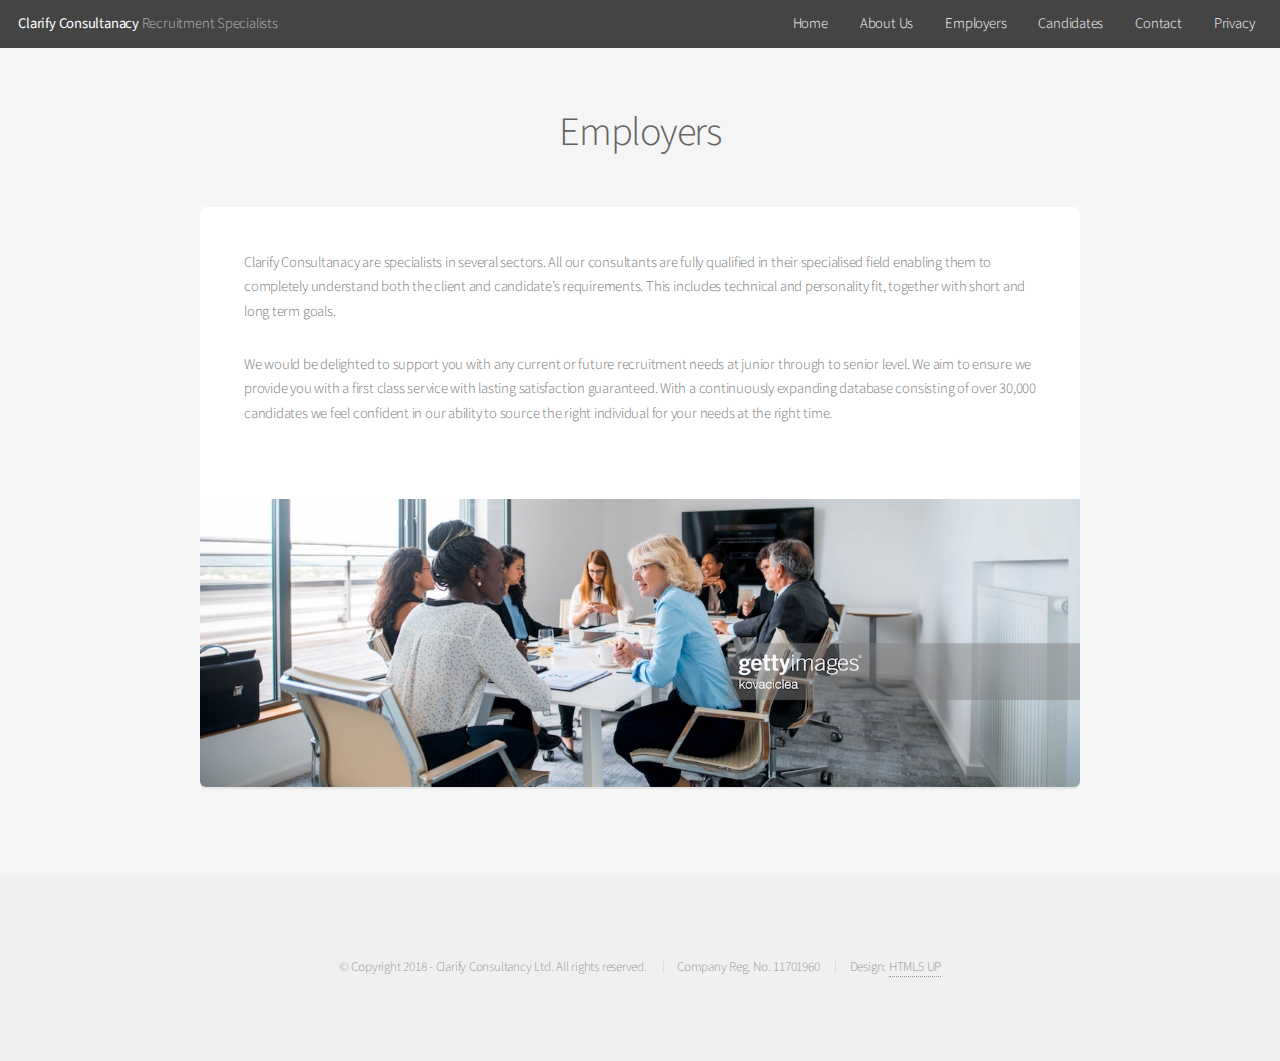
<file: employers.html>
<!DOCTYPE HTML>
<!--
	Alpha by HTML5 UP
	html5up.net | @ajlkn
	Free for personal and commercial use under the CCA 3.0 license (html5up.net/license)
-->
<html>
	<head>
		<title>Clarify Consultanacy</title>
		<meta charset="utf-8" />
		<meta name="viewport" content="width=device-width, initial-scale=1, user-scalable=no" />
		<link rel="stylesheet" href="assets/css/main.css" />
	</head>
	<body class="is-preload">
		<div id="page-wrapper">

			<!-- Header -->
				<header id="header">
					<h1><a href="index.html">Clarify Consultanacy</a> Recruitment Specialists</h1>
					<nav id="nav">
						<ul>
							<li><a href="index.html">Home</a></li>
							<li><a href="about.html">About Us</a></li>
							<li><a href="employers.html">Employers</a></li>
							<li><a href="candidates.html">Candidates</a></li>
							<li><a href="contact.html">Contact</a></li>
							<li><a href="privacy.html">Privacy</a></li>
						</ul>
					</nav>
				</header>

			<!-- Main -->
				<section id="main" class="container">
					<header>
						<h2>Employers</h2>
					</header>
					<div class="box">
						<p>Clarify Consultanacy are specialists in several sectors. All our consultants are fully qualified in their specialised field enabling them to completely
							understand both the client and candidate’s requirements. This includes technical and personality fit, together with short and long term goals.</p>
						<div class="row">
							<div class="row-6 row-12-mobilep">
								<p>We would be delighted to support you with any current or future recruitment needs at junior through to senior level. We aim to ensure we provide you
									with a first class service with lasting satisfaction guaranteed. With a continuously expanding database consisting of over 30,000 candidates we feel
									confident in our ability to source the right individual for your needs at the right time.</p>
							</div>
						</div>
						<span class="image featured"><img src="images/pic05.jpg" alt="" /></span>
					</div>
				</section>

			<!-- Footer -->
				<footer id="footer">
					<ul class="copyright">
						<li>&copy; Copyright 2018 - Clarify Consultancy Ltd. All rights reserved.</li>
						<li>Company Reg. No. 11701960</li>
						<li>Design: <a href="http://html5up.net">HTML5 UP</a></li>
					</ul>
				</footer>

		</div>

		<!-- Scripts -->
			<script src="assets/js/jquery.min.js"></script>
			<script src="assets/js/jquery.dropotron.min.js"></script>
			<script src="assets/js/jquery.scrollex.min.js"></script>
			<script src="assets/js/browser.min.js"></script>
			<script src="assets/js/breakpoints.min.js"></script>
			<script src="assets/js/util.js"></script>
			<script src="assets/js/main.js"></script>

	</body>
</html>
</file>
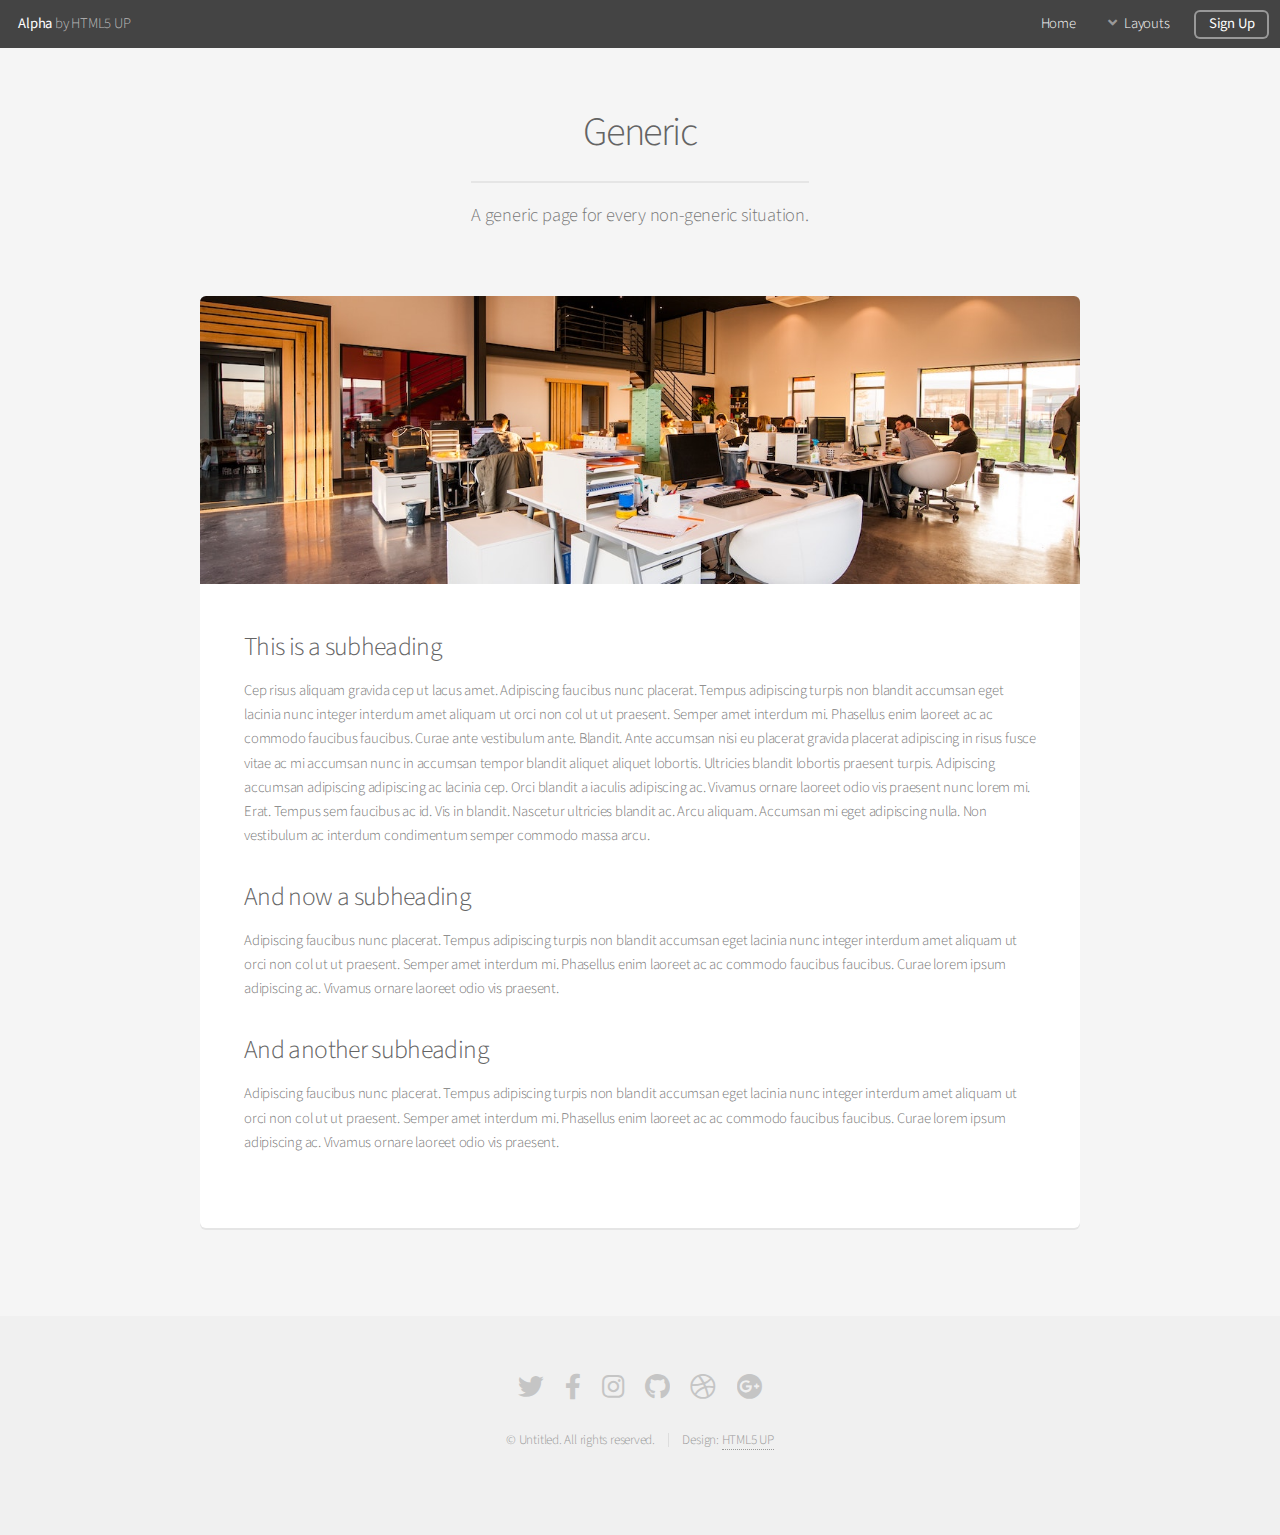
<file: generic.html>
<!DOCTYPE HTML>
<!--
	Alpha by HTML5 UP
	html5up.net | @ajlkn
	Free for personal and commercial use under the CCA 3.0 license (html5up.net/license)
-->
<html>
	<head>
		<title>Generic - Alpha by HTML5 UP</title>
		<meta charset="utf-8" />
		<meta name="viewport" content="width=device-width, initial-scale=1, user-scalable=no" />
		<link rel="stylesheet" href="assets/css/main.css" />
	</head>
	<body class="is-preload">
		<div id="page-wrapper">

			<!-- Header -->
				<header id="header">
					<h1><a href="index.html">Alpha</a> by HTML5 UP</h1>
					<nav id="nav">
						<ul>
							<li><a href="index.html">Home</a></li>
							<li>
								<a href="#" class="icon solid fa-angle-down">Layouts</a>
								<ul>
									<li><a href="generic.html">Generic</a></li>
									<li><a href="contact.html">Contact</a></li>
									<li><a href="elements.html">Elements</a></li>
									<li>
										<a href="#">Submenu</a>
										<ul>
											<li><a href="#">Option One</a></li>
											<li><a href="#">Option Two</a></li>
											<li><a href="#">Option Three</a></li>
											<li><a href="#">Option Four</a></li>
										</ul>
									</li>
								</ul>
							</li>
							<li><a href="#" class="button">Sign Up</a></li>
						</ul>
					</nav>
				</header>

			<!-- Main -->
				<section id="main" class="container">
					<header>
						<h2>Generic</h2>
						<p>A generic page for every non-generic situation.</p>
					</header>
					<div class="box">
						<span class="image featured"><img src="images/pic01.jpg" alt="" /></span>
						<h3>This is a subheading</h3>
						<p>Cep risus aliquam gravida cep ut lacus amet. Adipiscing faucibus nunc placerat. Tempus adipiscing turpis non blandit accumsan eget lacinia nunc integer interdum amet aliquam ut orci non col ut ut praesent. Semper amet interdum mi. Phasellus enim laoreet ac ac commodo faucibus faucibus. Curae ante vestibulum ante. Blandit. Ante accumsan nisi eu placerat gravida placerat adipiscing in risus fusce vitae ac mi accumsan nunc in accumsan tempor blandit aliquet aliquet lobortis. Ultricies blandit lobortis praesent turpis. Adipiscing accumsan adipiscing adipiscing ac lacinia cep. Orci blandit a iaculis adipiscing ac. Vivamus ornare laoreet odio vis praesent nunc lorem mi. Erat. Tempus sem faucibus ac id. Vis in blandit. Nascetur ultricies blandit ac. Arcu aliquam. Accumsan mi eget adipiscing nulla. Non vestibulum ac interdum condimentum semper commodo massa arcu.</p>
						<div class="row">
							<div class="row-6 row-12-mobilep">
								<h3>And now a subheading</h3>
								<p>Adipiscing faucibus nunc placerat. Tempus adipiscing turpis non blandit accumsan eget lacinia nunc integer interdum amet aliquam ut orci non col ut ut praesent. Semper amet interdum mi. Phasellus enim laoreet ac ac commodo faucibus faucibus. Curae lorem ipsum adipiscing ac. Vivamus ornare laoreet odio vis praesent.</p>
							</div>
							<div class="row-6 row-12-mobilep">
								<h3>And another subheading</h3>
								<p>Adipiscing faucibus nunc placerat. Tempus adipiscing turpis non blandit accumsan eget lacinia nunc integer interdum amet aliquam ut orci non col ut ut praesent. Semper amet interdum mi. Phasellus enim laoreet ac ac commodo faucibus faucibus. Curae lorem ipsum adipiscing ac. Vivamus ornare laoreet odio vis praesent.</p>
							</div>
						</div>
					</div>
				</section>

			<!-- Footer -->
				<footer id="footer">
					<ul class="icons">
						<li><a href="#" class="icon brands fa-twitter"><span class="label">Twitter</span></a></li>
						<li><a href="#" class="icon brands fa-facebook-f"><span class="label">Facebook</span></a></li>
						<li><a href="#" class="icon brands fa-instagram"><span class="label">Instagram</span></a></li>
						<li><a href="#" class="icon brands fa-github"><span class="label">Github</span></a></li>
						<li><a href="#" class="icon brands fa-dribbble"><span class="label">Dribbble</span></a></li>
						<li><a href="#" class="icon brands fa-google-plus"><span class="label">Google+</span></a></li>
					</ul>
					<ul class="copyright">
						<li>&copy; Untitled. All rights reserved.</li><li>Design: <a href="http://html5up.net">HTML5 UP</a></li>
					</ul>
				</footer>

		</div>

		<!-- Scripts -->
			<script src="assets/js/jquery.min.js"></script>
			<script src="assets/js/jquery.dropotron.min.js"></script>
			<script src="assets/js/jquery.scrollex.min.js"></script>
			<script src="assets/js/browser.min.js"></script>
			<script src="assets/js/breakpoints.min.js"></script>
			<script src="assets/js/util.js"></script>
			<script src="assets/js/main.js"></script>

	</body>
</html>
</file>
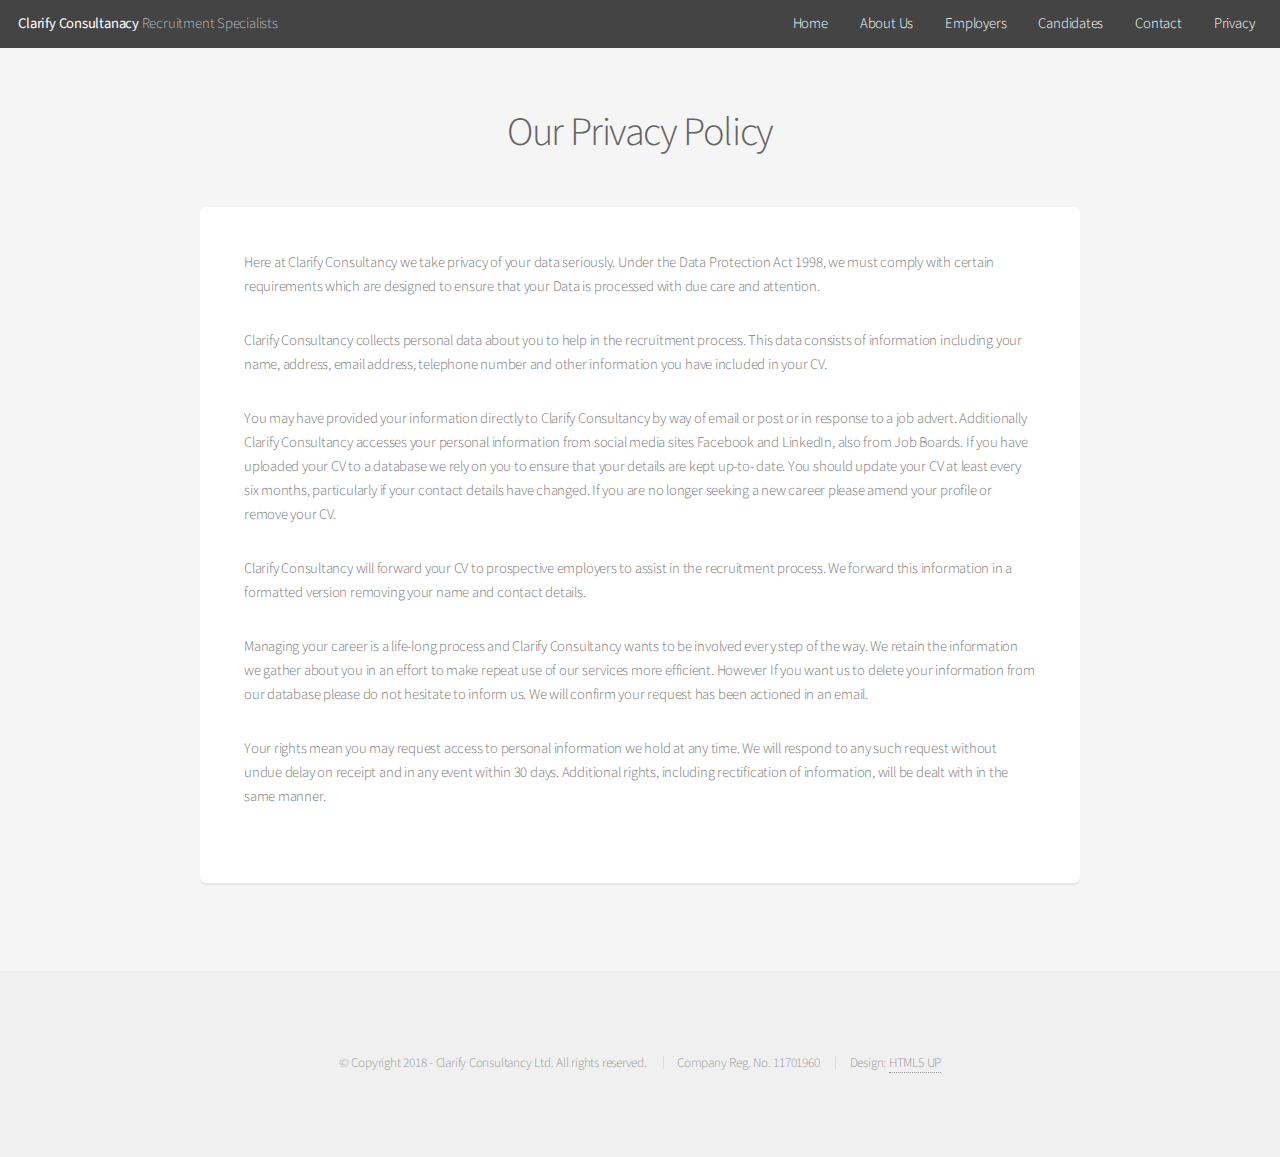
<file: privacy.html>
<!DOCTYPE HTML>
<!--
	Alpha by HTML5 UP
	html5up.net | @ajlkn
	Free for personal and commercial use under the CCA 3.0 license (html5up.net/license)
-->
<html>
	<head>
		<title>Clarify Consultanacy</title>
		<meta charset="utf-8" />
		<meta name="viewport" content="width=device-width, initial-scale=1, user-scalable=no" />
		<link rel="stylesheet" href="assets/css/main.css" />
	</head>
	<body class="is-preload">
		<div id="page-wrapper">

			<!-- Header -->
				<header id="header">
					<h1><a href="index.html">Clarify Consultanacy</a> Recruitment Specialists</h1>
					<nav id="nav">
						<ul>
							<li><a href="index.html">Home</a></li>
							<li><a href="about.html">About Us</a></li>
							<li><a href="employers.html">Employers</a></li>
							<li><a href="candidates.html">Candidates</a></li>
							<li><a href="contact.html">Contact</a></li>
							<li><a href="privacy.html">Privacy</a></li>
						</ul>
					</nav>
				</header>

			<!-- Main -->
				<section id="main" class="container">
					<header>
						<h2>Our Privacy Policy</h2>
					</header>
					<div class="box">
						<div class="row">
							<div class="row-6 row-12-mobilep">
								<p>Here at Clarify Consultancy we take privacy of your data seriously. Under the Data Protection Act 1998, we must comply with certain requirements which are designed to ensure that your Data is processed with due care and attention.</p>
							</div>
							<div class="row-6 row-12-mobilep">
								<p>Clarify Consultancy collects personal data about you to help in the recruitment process. This data consists of information including your name, address, email address, telephone number and other information you have included in your CV.</p>
							</div>
							<div class="row-6 row-12-mobilep">
								<p>You may have provided your information directly to Clarify Consultancy by way of email or post or in response to a job advert. Additionally Clarify Consultancy accesses your personal information from social media sites Facebook and LinkedIn, also from Job Boards. If you have uploaded your CV to a database we rely on you to ensure that your details are kept up-to- date. You should update your CV at least every six months, particularly if your contact details have changed. If you are no longer seeking a new career please amend your profile or remove your CV.</p>
							</div>
							<div class="row-6 row-12-mobilep">
								<p>Clarify Consultancy will forward your CV to prospective employers to assist in the recruitment process. We forward this information in a formatted version removing your name and contact details.</p>
							</div>
							<div class="row-6 row-12-mobilep">
								<p>Managing your career is a life-long process and Clarify Consultancy wants to be involved every step of the way. We retain the information we gather about you in an effort to make repeat use of our services more efficient. However If you want us to delete your information from our database please do not hesitate to inform us. We will confirm your request has been actioned in an email.</p>
							</div>
							<div class="row-6 row-12-mobilep">
								<p>Your rights mean you may request access to personal information we hold at any time. We will respond to any such request without undue delay on receipt and in any event within 30 days. Additional rights, including rectification of information, will be dealt with in the same manner.</p>
							</div>
						</div>
					</div>
				</section>

			<!-- Footer -->
				<footer id="footer">
					<ul class="copyright">
						<li>&copy; Copyright 2018 - Clarify Consultancy Ltd. All rights reserved.</li>
						<li>Company Reg. No. 11701960</li>
						<li>Design: <a href="http://html5up.net">HTML5 UP</a></li>
					</ul>
				</footer>

		</div>

		<!-- Scripts -->
			<script src="assets/js/jquery.min.js"></script>
			<script src="assets/js/jquery.dropotron.min.js"></script>
			<script src="assets/js/jquery.scrollex.min.js"></script>
			<script src="assets/js/browser.min.js"></script>
			<script src="assets/js/breakpoints.min.js"></script>
			<script src="assets/js/util.js"></script>
			<script src="assets/js/main.js"></script>

	</body>
</html>
</file>
<file: assets/css/main.css>
@import url("fontawesome-all.min.css");
@import url("https://fonts.googleapis.com/css?family=Source+Sans+Pro:300,400,300italic,400italic");

/*
	Alpha by HTML5 UP
	html5up.net | @ajlkn
	Free for personal and commercial use under the CCA 3.0 license (html5up.net/license)
*/

/* Reset */

/* Based on meyerweb.com/eric/tools/css/reset (v2.0 | 20110126 | License: public domain) */

	html, body, div, span, applet, object,
	iframe, h1, h2, h3, h4, h5, h6, p, blockquote,
	pre, a, abbr, acronym, address, big, cite,
	code, del, dfn, em, img, ins, kbd, q, s, samp,
	small, strike, strong, sub, sup, tt, var, b,
	u, i, center, dl, dt, dd, ol, ul, li, fieldset,
	form, label, legend, table, caption, tbody,
	tfoot, thead, tr, th, td, article, aside,
	canvas, details, embed, figure, figcaption,
	footer, header, hgroup, menu, nav, output, ruby,
	section, summary, time, mark, audio, video {
		margin: 0;
		padding: 0;
		border: 0;
		font-size: 100%;
		font: inherit;
		vertical-align: baseline;
	}

	article, aside, details, figcaption, figure,
	footer, header, hgroup, menu, nav, section {
		display: block;
	}

	body {
		line-height: 1;
	}

	ol, ul {
		list-style: none;
	}

	blockquote, q {
		quotes: none;
	}

		blockquote:before, blockquote:after, q:before, q:after {
			content: '';
			content: none;
		}

	table {
		border-collapse: collapse;
		border-spacing: 0;
	}

	body {
		-webkit-text-size-adjust: none;
	}

	mark {
		background-color: transparent;
		color: inherit;
	}

	input::-moz-focus-inner {
		border: 0;
		padding: 0;
	}

	input, select, textarea {
		-moz-appearance: none;
		-webkit-appearance: none;
		-ms-appearance: none;
		appearance: none;
	}

/* Basic */

	@-ms-viewport {
		width: device-width;
	}

	body {
		-ms-overflow-style: scrollbar;
	}

	@media screen and (max-width: 480px) {

		html, body {
			min-width: 320px;
		}

	}

	html {
		box-sizing: border-box;
	}

	*, *:before, *:after {
		box-sizing: inherit;
	}

	body {
		background: #f5f5f5;
	}

	body, input, select, textarea {
		color: #777;
		font-family: "Source Sans Pro", sans-serif;
		font-size: 16pt;
		font-weight: 300;
		line-height: 1.65em;
		letter-spacing: -0.015em;
	}

	a {
		-moz-transition: color 0.2s ease-in-out, border-bottom-color 0.2s ease-in-out;
		-webkit-transition: color 0.2s ease-in-out, border-bottom-color 0.2s ease-in-out;
		-ms-transition: color 0.2s ease-in-out, border-bottom-color 0.2s ease-in-out;
		transition: color 0.2s ease-in-out, border-bottom-color 0.2s ease-in-out;
		border-bottom: dotted 1px;
		color: #e89980;
		text-decoration: none;
	}

		a:hover {
			border-bottom-color: transparent;
		}

	strong, b {
		color: #646464;
		font-weight: 400;
	}

	em, i {
		font-style: italic;
	}

	p {
		margin: 0 0 2em 0;
	}

	h1, h2, h3, h4, h5, h6 {
		color: #646464;
		font-weight: 300;
		line-height: 1em;
		margin: 0 0 0.5em 0;
	}

		h1 a, h2 a, h3 a, h4 a, h5 a, h6 a {
			color: inherit;
			text-decoration: none;
		}

	h2 {
		font-size: 2.25em;
		line-height: 1.5em;
		letter-spacing: -0.035em;
	}

	h3 {
		font-size: 1.75em;
		line-height: 1.5em;
		letter-spacing: -0.025em;
	}

	h4 {
		font-size: 1.1em;
		line-height: 1.5em;
		letter-spacing: 0;
	}

	h5 {
		font-size: 0.9em;
		line-height: 1.5em;
		letter-spacing: 0;
	}

	h6 {
		font-size: 0.7em;
		line-height: 1.5em;
		letter-spacing: 0;
	}

	sub {
		font-size: 0.8em;
		position: relative;
		top: 0.5em;
	}

	sup {
		font-size: 0.8em;
		position: relative;
		top: -0.5em;
	}

	hr {
		border: 0;
		border-bottom: solid 2px #e5e5e5;
		margin: 2em 0;
	}

		hr.major {
			margin: 3em 0;
		}

	blockquote {
		border-left: solid 4px #e5e5e5;
		font-style: italic;
		margin: 0 0 2em 0;
		padding: 0.5em 0 0.5em 2em;
	}

	pre {
		-webkit-overflow-scrolling: touch;
		background: #f8f8f8;
		border-radius: 6px;
		border: solid 1px #e5e5e5;
		font-family: monospace;
		font-size: 0.9em;
		line-height: 1.75em;
		margin: 0 0 2em 0;
		overflow-x: auto;
		padding: 1em 1.5em;
	}

	code {
		background: #f8f8f8;
		border-radius: 6px;
		border: solid 1px #e5e5e5;
		font-family: monospace;
		font-size: 0.9em;
		margin: 0 0.25em;
		padding: 0.25em 0.65em;
	}

	.align-left {
		text-align: left;
	}

	.align-center {
		text-align: center;
	}

	.align-right {
		text-align: right;
	}

/* Row */

	.row {
		display: flex;
		flex-wrap: wrap;
		box-sizing: border-box;
		align-items: stretch;
	}

		.row > * {
			box-sizing: border-box;
		}

		.row.gtr-uniform > * > :last-child {
			margin-bottom: 0;
		}

		.row.aln-left {
			justify-content: flex-start;
		}

		.row.aln-center {
			justify-content: center;
		}

		.row.aln-right {
			justify-content: flex-end;
		}

		.row.aln-top {
			align-items: flex-start;
		}

		.row.aln-middle {
			align-items: center;
		}

		.row.aln-bottom {
			align-items: flex-end;
		}

		.row > .imp {
			order: -1;
		}

		.row > .col-1 {
			width: 8.33333%;
		}

		.row > .off-1 {
			margin-left: 8.33333%;
		}

		.row > .col-2 {
			width: 16.66667%;
		}

		.row > .off-2 {
			margin-left: 16.66667%;
		}

		.row > .col-3 {
			width: 25%;
		}

		.row > .off-3 {
			margin-left: 25%;
		}

		.row > .col-4 {
			width: 33.33333%;
		}

		.row > .off-4 {
			margin-left: 33.33333%;
		}

		.row > .col-5 {
			width: 41.66667%;
		}

		.row > .off-5 {
			margin-left: 41.66667%;
		}

		.row > .col-6 {
			width: 50%;
		}

		.row > .off-6 {
			margin-left: 50%;
		}

		.row > .col-7 {
			width: 58.33333%;
		}

		.row > .off-7 {
			margin-left: 58.33333%;
		}

		.row > .col-8 {
			width: 66.66667%;
		}

		.row > .off-8 {
			margin-left: 66.66667%;
		}

		.row > .col-9 {
			width: 75%;
		}

		.row > .off-9 {
			margin-left: 75%;
		}

		.row > .col-10 {
			width: 83.33333%;
		}

		.row > .off-10 {
			margin-left: 83.33333%;
		}

		.row > .col-11 {
			width: 91.66667%;
		}

		.row > .off-11 {
			margin-left: 91.66667%;
		}

		.row > .col-12 {
			width: 100%;
		}

		.row > .off-12 {
			margin-left: 100%;
		}

		.row.gtr-0 {
			margin-top: 0;
			margin-left: 0em;
		}

			.row.gtr-0 > * {
				padding: 0 0 0 0em;
			}

			.row.gtr-0.gtr-uniform {
				margin-top: 0em;
			}

				.row.gtr-0.gtr-uniform > * {
					padding-top: 0em;
				}

		.row.gtr-25 {
			margin-top: 0;
			margin-left: -0.5em;
		}

			.row.gtr-25 > * {
				padding: 0 0 0 0.5em;
			}

			.row.gtr-25.gtr-uniform {
				margin-top: -0.5em;
			}

				.row.gtr-25.gtr-uniform > * {
					padding-top: 0.5em;
				}

		.row.gtr-50 {
			margin-top: 0;
			margin-left: -1em;
		}

			.row.gtr-50 > * {
				padding: 0 0 0 1em;
			}

			.row.gtr-50.gtr-uniform {
				margin-top: -1em;
			}

				.row.gtr-50.gtr-uniform > * {
					padding-top: 1em;
				}

		.row {
			margin-top: 0;
			margin-left: -2em;
		}

			.row > * {
				padding: 0 0 0 2em;
			}

			.row.gtr-uniform {
				margin-top: -2em;
			}

				.row.gtr-uniform > * {
					padding-top: 2em;
				}

		.row.gtr-150 {
			margin-top: 0;
			margin-left: -3em;
		}

			.row.gtr-150 > * {
				padding: 0 0 0 3em;
			}

			.row.gtr-150.gtr-uniform {
				margin-top: -3em;
			}

				.row.gtr-150.gtr-uniform > * {
					padding-top: 3em;
				}

		.row.gtr-200 {
			margin-top: 0;
			margin-left: -4em;
		}

			.row.gtr-200 > * {
				padding: 0 0 0 4em;
			}

			.row.gtr-200.gtr-uniform {
				margin-top: -4em;
			}

				.row.gtr-200.gtr-uniform > * {
					padding-top: 4em;
				}

		@media screen and (max-width: 1680px) {

			.row {
				display: flex;
				flex-wrap: wrap;
				box-sizing: border-box;
				align-items: stretch;
			}

				.row > * {
					box-sizing: border-box;
				}

				.row.gtr-uniform > * > :last-child {
					margin-bottom: 0;
				}

				.row.aln-left {
					justify-content: flex-start;
				}

				.row.aln-center {
					justify-content: center;
				}

				.row.aln-right {
					justify-content: flex-end;
				}

				.row.aln-top {
					align-items: flex-start;
				}

				.row.aln-middle {
					align-items: center;
				}

				.row.aln-bottom {
					align-items: flex-end;
				}

				.row > .imp-wide {
					order: -1;
				}

				.row > .col-1-wide {
					width: 8.33333%;
				}

				.row > .off-1-wide {
					margin-left: 8.33333%;
				}

				.row > .col-2-wide {
					width: 16.66667%;
				}

				.row > .off-2-wide {
					margin-left: 16.66667%;
				}

				.row > .col-3-wide {
					width: 25%;
				}

				.row > .off-3-wide {
					margin-left: 25%;
				}

				.row > .col-4-wide {
					width: 33.33333%;
				}

				.row > .off-4-wide {
					margin-left: 33.33333%;
				}

				.row > .col-5-wide {
					width: 41.66667%;
				}

				.row > .off-5-wide {
					margin-left: 41.66667%;
				}

				.row > .col-6-wide {
					width: 50%;
				}

				.row > .off-6-wide {
					margin-left: 50%;
				}

				.row > .col-7-wide {
					width: 58.33333%;
				}

				.row > .off-7-wide {
					margin-left: 58.33333%;
				}

				.row > .col-8-wide {
					width: 66.66667%;
				}

				.row > .off-8-wide {
					margin-left: 66.66667%;
				}

				.row > .col-9-wide {
					width: 75%;
				}

				.row > .off-9-wide {
					margin-left: 75%;
				}

				.row > .col-10-wide {
					width: 83.33333%;
				}

				.row > .off-10-wide {
					margin-left: 83.33333%;
				}

				.row > .col-11-wide {
					width: 91.66667%;
				}

				.row > .off-11-wide {
					margin-left: 91.66667%;
				}

				.row > .col-12-wide {
					width: 100%;
				}

				.row > .off-12-wide {
					margin-left: 100%;
				}

				.row.gtr-0 {
					margin-top: 0;
					margin-left: 0em;
				}

					.row.gtr-0 > * {
						padding: 0 0 0 0em;
					}

					.row.gtr-0.gtr-uniform {
						margin-top: 0em;
					}

						.row.gtr-0.gtr-uniform > * {
							padding-top: 0em;
						}

				.row.gtr-25 {
					margin-top: 0;
					margin-left: -0.5em;
				}

					.row.gtr-25 > * {
						padding: 0 0 0 0.5em;
					}

					.row.gtr-25.gtr-uniform {
						margin-top: -0.5em;
					}

						.row.gtr-25.gtr-uniform > * {
							padding-top: 0.5em;
						}

				.row.gtr-50 {
					margin-top: 0;
					margin-left: -1em;
				}

					.row.gtr-50 > * {
						padding: 0 0 0 1em;
					}

					.row.gtr-50.gtr-uniform {
						margin-top: -1em;
					}

						.row.gtr-50.gtr-uniform > * {
							padding-top: 1em;
						}

				.row {
					margin-top: 0;
					margin-left: -2em;
				}

					.row > * {
						padding: 0 0 0 2em;
					}

					.row.gtr-uniform {
						margin-top: -2em;
					}

						.row.gtr-uniform > * {
							padding-top: 2em;
						}

				.row.gtr-150 {
					margin-top: 0;
					margin-left: -3em;
				}

					.row.gtr-150 > * {
						padding: 0 0 0 3em;
					}

					.row.gtr-150.gtr-uniform {
						margin-top: -3em;
					}

						.row.gtr-150.gtr-uniform > * {
							padding-top: 3em;
						}

				.row.gtr-200 {
					margin-top: 0;
					margin-left: -4em;
				}

					.row.gtr-200 > * {
						padding: 0 0 0 4em;
					}

					.row.gtr-200.gtr-uniform {
						margin-top: -4em;
					}

						.row.gtr-200.gtr-uniform > * {
							padding-top: 4em;
						}

		}

		@media screen and (max-width: 1280px) {

			.row {
				display: flex;
				flex-wrap: wrap;
				box-sizing: border-box;
				align-items: stretch;
			}

				.row > * {
					box-sizing: border-box;
				}

				.row.gtr-uniform > * > :last-child {
					margin-bottom: 0;
				}

				.row.aln-left {
					justify-content: flex-start;
				}

				.row.aln-center {
					justify-content: center;
				}

				.row.aln-right {
					justify-content: flex-end;
				}

				.row.aln-top {
					align-items: flex-start;
				}

				.row.aln-middle {
					align-items: center;
				}

				.row.aln-bottom {
					align-items: flex-end;
				}

				.row > .imp-normal {
					order: -1;
				}

				.row > .col-1-normal {
					width: 8.33333%;
				}

				.row > .off-1-normal {
					margin-left: 8.33333%;
				}

				.row > .col-2-normal {
					width: 16.66667%;
				}

				.row > .off-2-normal {
					margin-left: 16.66667%;
				}

				.row > .col-3-normal {
					width: 25%;
				}

				.row > .off-3-normal {
					margin-left: 25%;
				}

				.row > .col-4-normal {
					width: 33.33333%;
				}

				.row > .off-4-normal {
					margin-left: 33.33333%;
				}

				.row > .col-5-normal {
					width: 41.66667%;
				}

				.row > .off-5-normal {
					margin-left: 41.66667%;
				}

				.row > .col-6-normal {
					width: 50%;
				}

				.row > .off-6-normal {
					margin-left: 50%;
				}

				.row > .col-7-normal {
					width: 58.33333%;
				}

				.row > .off-7-normal {
					margin-left: 58.33333%;
				}

				.row > .col-8-normal {
					width: 66.66667%;
				}

				.row > .off-8-normal {
					margin-left: 66.66667%;
				}

				.row > .col-9-normal {
					width: 75%;
				}

				.row > .off-9-normal {
					margin-left: 75%;
				}

				.row > .col-10-normal {
					width: 83.33333%;
				}

				.row > .off-10-normal {
					margin-left: 83.33333%;
				}

				.row > .col-11-normal {
					width: 91.66667%;
				}

				.row > .off-11-normal {
					margin-left: 91.66667%;
				}

				.row > .col-12-normal {
					width: 100%;
				}

				.row > .off-12-normal {
					margin-left: 100%;
				}

				.row.gtr-0 {
					margin-top: 0;
					margin-left: 0em;
				}

					.row.gtr-0 > * {
						padding: 0 0 0 0em;
					}

					.row.gtr-0.gtr-uniform {
						margin-top: 0em;
					}

						.row.gtr-0.gtr-uniform > * {
							padding-top: 0em;
						}

				.row.gtr-25 {
					margin-top: 0;
					margin-left: -0.5em;
				}

					.row.gtr-25 > * {
						padding: 0 0 0 0.5em;
					}

					.row.gtr-25.gtr-uniform {
						margin-top: -0.5em;
					}

						.row.gtr-25.gtr-uniform > * {
							padding-top: 0.5em;
						}

				.row.gtr-50 {
					margin-top: 0;
					margin-left: -1em;
				}

					.row.gtr-50 > * {
						padding: 0 0 0 1em;
					}

					.row.gtr-50.gtr-uniform {
						margin-top: -1em;
					}

						.row.gtr-50.gtr-uniform > * {
							padding-top: 1em;
						}

				.row {
					margin-top: 0;
					margin-left: -2em;
				}

					.row > * {
						padding: 0 0 0 2em;
					}

					.row.gtr-uniform {
						margin-top: -2em;
					}

						.row.gtr-uniform > * {
							padding-top: 2em;
						}

				.row.gtr-150 {
					margin-top: 0;
					margin-left: -3em;
				}

					.row.gtr-150 > * {
						padding: 0 0 0 3em;
					}

					.row.gtr-150.gtr-uniform {
						margin-top: -3em;
					}

						.row.gtr-150.gtr-uniform > * {
							padding-top: 3em;
						}

				.row.gtr-200 {
					margin-top: 0;
					margin-left: -4em;
				}

					.row.gtr-200 > * {
						padding: 0 0 0 4em;
					}

					.row.gtr-200.gtr-uniform {
						margin-top: -4em;
					}

						.row.gtr-200.gtr-uniform > * {
							padding-top: 4em;
						}

		}

		@media screen and (max-width: 980px) {

			.row {
				display: flex;
				flex-wrap: wrap;
				box-sizing: border-box;
				align-items: stretch;
			}

				.row > * {
					box-sizing: border-box;
				}

				.row.gtr-uniform > * > :last-child {
					margin-bottom: 0;
				}

				.row.aln-left {
					justify-content: flex-start;
				}

				.row.aln-center {
					justify-content: center;
				}

				.row.aln-right {
					justify-content: flex-end;
				}

				.row.aln-top {
					align-items: flex-start;
				}

				.row.aln-middle {
					align-items: center;
				}

				.row.aln-bottom {
					align-items: flex-end;
				}

				.row > .imp-narrow {
					order: -1;
				}

				.row > .col-1-narrow {
					width: 8.33333%;
				}

				.row > .off-1-narrow {
					margin-left: 8.33333%;
				}

				.row > .col-2-narrow {
					width: 16.66667%;
				}

				.row > .off-2-narrow {
					margin-left: 16.66667%;
				}

				.row > .col-3-narrow {
					width: 25%;
				}

				.row > .off-3-narrow {
					margin-left: 25%;
				}

				.row > .col-4-narrow {
					width: 33.33333%;
				}

				.row > .off-4-narrow {
					margin-left: 33.33333%;
				}

				.row > .col-5-narrow {
					width: 41.66667%;
				}

				.row > .off-5-narrow {
					margin-left: 41.66667%;
				}

				.row > .col-6-narrow {
					width: 50%;
				}

				.row > .off-6-narrow {
					margin-left: 50%;
				}

				.row > .col-7-narrow {
					width: 58.33333%;
				}

				.row > .off-7-narrow {
					margin-left: 58.33333%;
				}

				.row > .col-8-narrow {
					width: 66.66667%;
				}

				.row > .off-8-narrow {
					margin-left: 66.66667%;
				}

				.row > .col-9-narrow {
					width: 75%;
				}

				.row > .off-9-narrow {
					margin-left: 75%;
				}

				.row > .col-10-narrow {
					width: 83.33333%;
				}

				.row > .off-10-narrow {
					margin-left: 83.33333%;
				}

				.row > .col-11-narrow {
					width: 91.66667%;
				}

				.row > .off-11-narrow {
					margin-left: 91.66667%;
				}

				.row > .col-12-narrow {
					width: 100%;
				}

				.row > .off-12-narrow {
					margin-left: 100%;
				}

				.row.gtr-0 {
					margin-top: 0;
					margin-left: 0em;
				}

					.row.gtr-0 > * {
						padding: 0 0 0 0em;
					}

					.row.gtr-0.gtr-uniform {
						margin-top: 0em;
					}

						.row.gtr-0.gtr-uniform > * {
							padding-top: 0em;
						}

				.row.gtr-25 {
					margin-top: 0;
					margin-left: -0.5em;
				}

					.row.gtr-25 > * {
						padding: 0 0 0 0.5em;
					}

					.row.gtr-25.gtr-uniform {
						margin-top: -0.5em;
					}

						.row.gtr-25.gtr-uniform > * {
							padding-top: 0.5em;
						}

				.row.gtr-50 {
					margin-top: 0;
					margin-left: -1em;
				}

					.row.gtr-50 > * {
						padding: 0 0 0 1em;
					}

					.row.gtr-50.gtr-uniform {
						margin-top: -1em;
					}

						.row.gtr-50.gtr-uniform > * {
							padding-top: 1em;
						}

				.row {
					margin-top: 0;
					margin-left: -2em;
				}

					.row > * {
						padding: 0 0 0 2em;
					}

					.row.gtr-uniform {
						margin-top: -2em;
					}

						.row.gtr-uniform > * {
							padding-top: 2em;
						}

				.row.gtr-150 {
					margin-top: 0;
					margin-left: -3em;
				}

					.row.gtr-150 > * {
						padding: 0 0 0 3em;
					}

					.row.gtr-150.gtr-uniform {
						margin-top: -3em;
					}

						.row.gtr-150.gtr-uniform > * {
							padding-top: 3em;
						}

				.row.gtr-200 {
					margin-top: 0;
					margin-left: -4em;
				}

					.row.gtr-200 > * {
						padding: 0 0 0 4em;
					}

					.row.gtr-200.gtr-uniform {
						margin-top: -4em;
					}

						.row.gtr-200.gtr-uniform > * {
							padding-top: 4em;
						}

		}

		@media screen and (max-width: 840px) {

			.row {
				display: flex;
				flex-wrap: wrap;
				box-sizing: border-box;
				align-items: stretch;
			}

				.row > * {
					box-sizing: border-box;
				}

				.row.gtr-uniform > * > :last-child {
					margin-bottom: 0;
				}

				.row.aln-left {
					justify-content: flex-start;
				}

				.row.aln-center {
					justify-content: center;
				}

				.row.aln-right {
					justify-content: flex-end;
				}

				.row.aln-top {
					align-items: flex-start;
				}

				.row.aln-middle {
					align-items: center;
				}

				.row.aln-bottom {
					align-items: flex-end;
				}

				.row > .imp-narrower {
					order: -1;
				}

				.row > .col-1-narrower {
					width: 8.33333%;
				}

				.row > .off-1-narrower {
					margin-left: 8.33333%;
				}

				.row > .col-2-narrower {
					width: 16.66667%;
				}

				.row > .off-2-narrower {
					margin-left: 16.66667%;
				}

				.row > .col-3-narrower {
					width: 25%;
				}

				.row > .off-3-narrower {
					margin-left: 25%;
				}

				.row > .col-4-narrower {
					width: 33.33333%;
				}

				.row > .off-4-narrower {
					margin-left: 33.33333%;
				}

				.row > .col-5-narrower {
					width: 41.66667%;
				}

				.row > .off-5-narrower {
					margin-left: 41.66667%;
				}

				.row > .col-6-narrower {
					width: 50%;
				}

				.row > .off-6-narrower {
					margin-left: 50%;
				}

				.row > .col-7-narrower {
					width: 58.33333%;
				}

				.row > .off-7-narrower {
					margin-left: 58.33333%;
				}

				.row > .col-8-narrower {
					width: 66.66667%;
				}

				.row > .off-8-narrower {
					margin-left: 66.66667%;
				}

				.row > .col-9-narrower {
					width: 75%;
				}

				.row > .off-9-narrower {
					margin-left: 75%;
				}

				.row > .col-10-narrower {
					width: 83.33333%;
				}

				.row > .off-10-narrower {
					margin-left: 83.33333%;
				}

				.row > .col-11-narrower {
					width: 91.66667%;
				}

				.row > .off-11-narrower {
					margin-left: 91.66667%;
				}

				.row > .col-12-narrower {
					width: 100%;
				}

				.row > .off-12-narrower {
					margin-left: 100%;
				}

				.row.gtr-0 {
					margin-top: 0;
					margin-left: 0em;
				}

					.row.gtr-0 > * {
						padding: 0 0 0 0em;
					}

					.row.gtr-0.gtr-uniform {
						margin-top: 0em;
					}

						.row.gtr-0.gtr-uniform > * {
							padding-top: 0em;
						}

				.row.gtr-25 {
					margin-top: 0;
					margin-left: -0.5em;
				}

					.row.gtr-25 > * {
						padding: 0 0 0 0.5em;
					}

					.row.gtr-25.gtr-uniform {
						margin-top: -0.5em;
					}

						.row.gtr-25.gtr-uniform > * {
							padding-top: 0.5em;
						}

				.row.gtr-50 {
					margin-top: 0;
					margin-left: -1em;
				}

					.row.gtr-50 > * {
						padding: 0 0 0 1em;
					}

					.row.gtr-50.gtr-uniform {
						margin-top: -1em;
					}

						.row.gtr-50.gtr-uniform > * {
							padding-top: 1em;
						}

				.row {
					margin-top: 0;
					margin-left: -2em;
				}

					.row > * {
						padding: 0 0 0 2em;
					}

					.row.gtr-uniform {
						margin-top: -2em;
					}

						.row.gtr-uniform > * {
							padding-top: 2em;
						}

				.row.gtr-150 {
					margin-top: 0;
					margin-left: -3em;
				}

					.row.gtr-150 > * {
						padding: 0 0 0 3em;
					}

					.row.gtr-150.gtr-uniform {
						margin-top: -3em;
					}

						.row.gtr-150.gtr-uniform > * {
							padding-top: 3em;
						}

				.row.gtr-200 {
					margin-top: 0;
					margin-left: -4em;
				}

					.row.gtr-200 > * {
						padding: 0 0 0 4em;
					}

					.row.gtr-200.gtr-uniform {
						margin-top: -4em;
					}

						.row.gtr-200.gtr-uniform > * {
							padding-top: 4em;
						}

		}

		@media screen and (max-width: 736px) {

			.row {
				display: flex;
				flex-wrap: wrap;
				box-sizing: border-box;
				align-items: stretch;
			}

				.row > * {
					box-sizing: border-box;
				}

				.row.gtr-uniform > * > :last-child {
					margin-bottom: 0;
				}

				.row.aln-left {
					justify-content: flex-start;
				}

				.row.aln-center {
					justify-content: center;
				}

				.row.aln-right {
					justify-content: flex-end;
				}

				.row.aln-top {
					align-items: flex-start;
				}

				.row.aln-middle {
					align-items: center;
				}

				.row.aln-bottom {
					align-items: flex-end;
				}

				.row > .imp-mobile {
					order: -1;
				}

				.row > .col-1-mobile {
					width: 8.33333%;
				}

				.row > .off-1-mobile {
					margin-left: 8.33333%;
				}

				.row > .col-2-mobile {
					width: 16.66667%;
				}

				.row > .off-2-mobile {
					margin-left: 16.66667%;
				}

				.row > .col-3-mobile {
					width: 25%;
				}

				.row > .off-3-mobile {
					margin-left: 25%;
				}

				.row > .col-4-mobile {
					width: 33.33333%;
				}

				.row > .off-4-mobile {
					margin-left: 33.33333%;
				}

				.row > .col-5-mobile {
					width: 41.66667%;
				}

				.row > .off-5-mobile {
					margin-left: 41.66667%;
				}

				.row > .col-6-mobile {
					width: 50%;
				}

				.row > .off-6-mobile {
					margin-left: 50%;
				}

				.row > .col-7-mobile {
					width: 58.33333%;
				}

				.row > .off-7-mobile {
					margin-left: 58.33333%;
				}

				.row > .col-8-mobile {
					width: 66.66667%;
				}

				.row > .off-8-mobile {
					margin-left: 66.66667%;
				}

				.row > .col-9-mobile {
					width: 75%;
				}

				.row > .off-9-mobile {
					margin-left: 75%;
				}

				.row > .col-10-mobile {
					width: 83.33333%;
				}

				.row > .off-10-mobile {
					margin-left: 83.33333%;
				}

				.row > .col-11-mobile {
					width: 91.66667%;
				}

				.row > .off-11-mobile {
					margin-left: 91.66667%;
				}

				.row > .col-12-mobile {
					width: 100%;
				}

				.row > .off-12-mobile {
					margin-left: 100%;
				}

				.row.gtr-0 {
					margin-top: 0;
					margin-left: 0em;
				}

					.row.gtr-0 > * {
						padding: 0 0 0 0em;
					}

					.row.gtr-0.gtr-uniform {
						margin-top: 0em;
					}

						.row.gtr-0.gtr-uniform > * {
							padding-top: 0em;
						}

				.row.gtr-25 {
					margin-top: 0;
					margin-left: -0.5em;
				}

					.row.gtr-25 > * {
						padding: 0 0 0 0.5em;
					}

					.row.gtr-25.gtr-uniform {
						margin-top: -0.5em;
					}

						.row.gtr-25.gtr-uniform > * {
							padding-top: 0.5em;
						}

				.row.gtr-50 {
					margin-top: 0;
					margin-left: -1em;
				}

					.row.gtr-50 > * {
						padding: 0 0 0 1em;
					}

					.row.gtr-50.gtr-uniform {
						margin-top: -1em;
					}

						.row.gtr-50.gtr-uniform > * {
							padding-top: 1em;
						}

				.row {
					margin-top: 0;
					margin-left: -2em;
				}

					.row > * {
						padding: 0 0 0 2em;
					}

					.row.gtr-uniform {
						margin-top: -2em;
					}

						.row.gtr-uniform > * {
							padding-top: 2em;
						}

				.row.gtr-150 {
					margin-top: 0;
					margin-left: -3em;
				}

					.row.gtr-150 > * {
						padding: 0 0 0 3em;
					}

					.row.gtr-150.gtr-uniform {
						margin-top: -3em;
					}

						.row.gtr-150.gtr-uniform > * {
							padding-top: 3em;
						}

				.row.gtr-200 {
					margin-top: 0;
					margin-left: -4em;
				}

					.row.gtr-200 > * {
						padding: 0 0 0 4em;
					}

					.row.gtr-200.gtr-uniform {
						margin-top: -4em;
					}

						.row.gtr-200.gtr-uniform > * {
							padding-top: 4em;
						}

		}

		@media screen and (max-width: 480px) {

			.row {
				display: flex;
				flex-wrap: wrap;
				box-sizing: border-box;
				align-items: stretch;
			}

				.row > * {
					box-sizing: border-box;
				}

				.row.gtr-uniform > * > :last-child {
					margin-bottom: 0;
				}

				.row.aln-left {
					justify-content: flex-start;
				}

				.row.aln-center {
					justify-content: center;
				}

				.row.aln-right {
					justify-content: flex-end;
				}

				.row.aln-top {
					align-items: flex-start;
				}

				.row.aln-middle {
					align-items: center;
				}

				.row.aln-bottom {
					align-items: flex-end;
				}

				.row > .imp-mobilep {
					order: -1;
				}

				.row > .col-1-mobilep {
					width: 8.33333%;
				}

				.row > .off-1-mobilep {
					margin-left: 8.33333%;
				}

				.row > .col-2-mobilep {
					width: 16.66667%;
				}

				.row > .off-2-mobilep {
					margin-left: 16.66667%;
				}

				.row > .col-3-mobilep {
					width: 25%;
				}

				.row > .off-3-mobilep {
					margin-left: 25%;
				}

				.row > .col-4-mobilep {
					width: 33.33333%;
				}

				.row > .off-4-mobilep {
					margin-left: 33.33333%;
				}

				.row > .col-5-mobilep {
					width: 41.66667%;
				}

				.row > .off-5-mobilep {
					margin-left: 41.66667%;
				}

				.row > .col-6-mobilep {
					width: 50%;
				}

				.row > .off-6-mobilep {
					margin-left: 50%;
				}

				.row > .col-7-mobilep {
					width: 58.33333%;
				}

				.row > .off-7-mobilep {
					margin-left: 58.33333%;
				}

				.row > .col-8-mobilep {
					width: 66.66667%;
				}

				.row > .off-8-mobilep {
					margin-left: 66.66667%;
				}

				.row > .col-9-mobilep {
					width: 75%;
				}

				.row > .off-9-mobilep {
					margin-left: 75%;
				}

				.row > .col-10-mobilep {
					width: 83.33333%;
				}

				.row > .off-10-mobilep {
					margin-left: 83.33333%;
				}

				.row > .col-11-mobilep {
					width: 91.66667%;
				}

				.row > .off-11-mobilep {
					margin-left: 91.66667%;
				}

				.row > .col-12-mobilep {
					width: 100%;
				}

				.row > .off-12-mobilep {
					margin-left: 100%;
				}

				.row.gtr-0 {
					margin-top: 0;
					margin-left: 0em;
				}

					.row.gtr-0 > * {
						padding: 0 0 0 0em;
					}

					.row.gtr-0.gtr-uniform {
						margin-top: 0em;
					}

						.row.gtr-0.gtr-uniform > * {
							padding-top: 0em;
						}

				.row.gtr-25 {
					margin-top: 0;
					margin-left: -0.5em;
				}

					.row.gtr-25 > * {
						padding: 0 0 0 0.5em;
					}

					.row.gtr-25.gtr-uniform {
						margin-top: -0.5em;
					}

						.row.gtr-25.gtr-uniform > * {
							padding-top: 0.5em;
						}

				.row.gtr-50 {
					margin-top: 0;
					margin-left: -1em;
				}

					.row.gtr-50 > * {
						padding: 0 0 0 1em;
					}

					.row.gtr-50.gtr-uniform {
						margin-top: -1em;
					}

						.row.gtr-50.gtr-uniform > * {
							padding-top: 1em;
						}

				.row {
					margin-top: 0;
					margin-left: -2em;
				}

					.row > * {
						padding: 0 0 0 2em;
					}

					.row.gtr-uniform {
						margin-top: -2em;
					}

						.row.gtr-uniform > * {
							padding-top: 2em;
						}

				.row.gtr-150 {
					margin-top: 0;
					margin-left: -3em;
				}

					.row.gtr-150 > * {
						padding: 0 0 0 3em;
					}

					.row.gtr-150.gtr-uniform {
						margin-top: -3em;
					}

						.row.gtr-150.gtr-uniform > * {
							padding-top: 3em;
						}

				.row.gtr-200 {
					margin-top: 0;
					margin-left: -4em;
				}

					.row.gtr-200 > * {
						padding: 0 0 0 4em;
					}

					.row.gtr-200.gtr-uniform {
						margin-top: -4em;
					}

						.row.gtr-200.gtr-uniform > * {
							padding-top: 4em;
						}

		}

/* Container */

	.container {
		margin: 0 auto;
		max-width: calc(100% - 5em);
		width: 60em;
	}

		.container.xsmall {
			width: 15em;
		}

		.container.small {
			width: 30em;
		}

		.container.medium {
			width: 45em;
		}

		.container.large {
			width: 75em;
		}

		.container.xlarge {
			width: 90em;
		}

		.container.max {
			width: 100%;
		}

		@media screen and (max-width: 840px) {

			.container {
				width: 100% !important;
			}

		}

		@media screen and (max-width: 736px) {

			.container {
				max-width: 100%;
			}

		}

/* Section/Article */

	section.special, article.special {
		text-align: center;
	}

	header p {
		color: #999;
		position: relative;
		margin: 0 0 1.5em 0;
		font-style: italic;
	}

	header h2 + p {
		font-size: 1.25em;
		margin-top: -1em;
		line-height: 1.5em;
	}

	header h3 + p {
		font-size: 1.1em;
		margin-top: -0.85em;
		line-height: 1.5em;
	}

	header h4 + p,
	header h5 + p,
	header h6 + p {
		font-size: 0.8em;
		margin-top: -0.5em;
		line-height: 1.5em;
	}

	header.major {
		padding: 1em 0;
		text-align: center;
	}

		header.major h2 {
			margin: 0;
		}

		header.major p {
			display: inline-block;
			border-top: solid 2px #e5e5e5;
			color: #777;
			margin: 1.5em 0 0 0;
			padding: 1.5em 0 0 0;
			font-style: normal;
		}

/* Form */

	form {
		margin: 0 0 2em 0;
	}

	label {
		color: #646464;
		display: block;
		font-size: 0.9em;
		font-weight: 300;
		margin: 0 0 1em 0;
	}

	input[type="text"],
	input[type="password"],
	input[type="email"],
	select,
	textarea {
		-moz-appearance: none;
		-webkit-appearance: none;
		-ms-appearance: none;
		appearance: none;
		background-color: #f8f8f8;
		border-radius: 6px;
		border: solid 1px #e5e5e5;
		color: inherit;
		display: block;
		outline: 0;
		padding: 0 1em;
		text-decoration: none;
		width: 100%;
	}

		input[type="text"]:invalid,
		input[type="password"]:invalid,
		input[type="email"]:invalid,
		select:invalid,
		textarea:invalid {
			box-shadow: none;
		}

		input[type="text"]:focus,
		input[type="password"]:focus,
		input[type="email"]:focus,
		select:focus,
		textarea:focus {
			border-color: #e89980;
			box-shadow: 0 0 0 2px #e89980;
		}

	select {
		background-image: url("data:image/svg+xml;charset=utf8,%3Csvg xmlns='http://www.w3.org/2000/svg' width='40' height='40' preserveAspectRatio='none' viewBox='0 0 40 40'%3E%3Cpath d='M9.4,12.3l10.4,10.4l10.4-10.4c0.2-0.2,0.5-0.4,0.9-0.4c0.3,0,0.6,0.1,0.9,0.4l3.3,3.3c0.2,0.2,0.4,0.5,0.4,0.9 c0,0.4-0.1,0.6-0.4,0.9L20.7,31.9c-0.2,0.2-0.5,0.4-0.9,0.4c-0.3,0-0.6-0.1-0.9-0.4L4.3,17.3c-0.2-0.2-0.4-0.5-0.4-0.9 c0-0.4,0.1-0.6,0.4-0.9l3.3-3.3c0.2-0.2,0.5-0.4,0.9-0.4S9.1,12.1,9.4,12.3z' fill='%23e5e5e5' /%3E%3C/svg%3E");
		background-size: 1.25em;
		background-repeat: no-repeat;
		background-position: calc(100% - 1em) center;
		height: 3em;
		padding-right: 3em;
		text-overflow: ellipsis;
	}

		select option {
			color: #777;
			background-color: #f5f5f5;
		}

		select:focus::-ms-value {
			background-color: transparent;
		}

		select::-ms-expand {
			display: none;
		}

	input[type="text"],
	input[type="password"],
	input[type="email"],
	select {
		height: 3em;
	}

	textarea {
		padding: 0.75em 1em;
	}

	input[type="checkbox"],
	input[type="radio"] {
		-moz-appearance: none;
		-webkit-appearance: none;
		-ms-appearance: none;
		appearance: none;
		display: block;
		float: left;
		margin-right: -2em;
		opacity: 0;
		width: 1em;
		z-index: -1;
	}

		input[type="checkbox"] + label,
		input[type="radio"] + label {
			text-decoration: none;
			color: #777;
			cursor: pointer;
			display: inline-block;
			font-size: 1em;
			font-weight: 300;
			padding-left: 2.55em;
			padding-right: 0.75em;
			position: relative;
		}

			input[type="checkbox"] + label:before,
			input[type="radio"] + label:before {
				-moz-osx-font-smoothing: grayscale;
				-webkit-font-smoothing: antialiased;
				display: inline-block;
				font-style: normal;
				font-variant: normal;
				text-rendering: auto;
				line-height: 1;
				text-transform: none !important;
				font-family: 'Font Awesome 5 Free';
				font-weight: 900;
			}

			input[type="checkbox"] + label:before,
			input[type="radio"] + label:before {
				background: #f8f8f8;
				border-radius: 6px;
				border: solid 1px #e5e5e5;
				content: '';
				display: inline-block;
				font-size: 0.8em;
				height: 2.25em;
				left: 0;
				line-height: 2.25em;
				position: absolute;
				text-align: center;
				top: 0;
				width: 2.25em;
			}

		input[type="checkbox"]:checked + label:before,
		input[type="radio"]:checked + label:before {
			background: #666;
			border-color: #666;
			color: #ffffff;
			content: '\f00c';
		}

		input[type="checkbox"]:focus + label:before,
		input[type="radio"]:focus + label:before {
			border-color: #e89980;
			box-shadow: 0 0 0 1px #e89980;
		}

	input[type="checkbox"] + label:before {
		border-radius: 6px;
	}

	input[type="radio"] + label:before {
		border-radius: 100%;
	}

	::-webkit-input-placeholder {
		color: #999 !important;
		opacity: 1.0;
	}

	:-moz-placeholder {
		color: #999 !important;
		opacity: 1.0;
	}

	::-moz-placeholder {
		color: #999 !important;
		opacity: 1.0;
	}

	:-ms-input-placeholder {
		color: #999 !important;
		opacity: 1.0;
	}

/* Box */

	.box {
		background: #fff;
		border-radius: 6px;
		box-shadow: 0 2px 0 0 #e5e5e5;
		margin: 0 0 2em 0;
		padding: 3em;
	}

		.box > :last-child {
			margin-bottom: 0;
		}

		.box.alt {
			background: none !important;
			border-radius: 0 !important;
			box-shadow: none !important;
			margin: 0 0 2em 0;
			padding: 0 !important;
		}

		.box.features .features-row {
			border-top: solid 2px #e5e5e5;
			position: relative;
		}

			.box.features .features-row:after {
				clear: both;
				content: '';
				display: block;
			}

			.box.features .features-row section {
				float: left;
				padding: 3em;
				width: 50%;
			}

				.box.features .features-row section :last-child {
					margin-bottom: 0;
				}

				.box.features .features-row section:nth-child(2n) {
					padding-right: 0;
				}

					.box.features .features-row section:nth-child(2n):before {
						background: #e5e5e5;
						content: '';
						display: block;
						height: 100%;
						margin-left: -3em;
						position: absolute;
						top: 0;
						width: 2px;
					}

				.box.features .features-row section:nth-child(2n-1) {
					padding-left: 0;
				}

			.box.features .features-row:first-child {
				border-top: 0;
			}

				.box.features .features-row:first-child section {
					padding-top: 0;
				}

			.box.features .features-row:last-child {
				padding-bottom: 0;
			}

				.box.features .features-row:last-child section {
					padding-bottom: 0;
				}

		.box.special {
			text-align: center;
		}

		.box .image.featured {
			border-radius: 0;
			display: block;
			margin: 3em 0 3em -3em;
			position: relative;
			width: calc(100% + 6em);
		}

			.box .image.featured img {
				border-radius: 0;
				display: block;
				width: 100%;
			}

			.box .image.featured:first-child {
				border-radius: 6px 6px 0 0;
				margin-bottom: 3em;
				margin-top: -3em;
			}

				.box .image.featured:first-child img {
					border-radius: 6px 6px 0 0;
				}

			.box .image.featured:last-child {
				border-radius: 0 0 6px 6px;
				margin-bottom: -3em;
				margin-top: 3em;
			}

				.box .image.featured:last-child img {
					border-radius: 0 0 6px 6px;
				}

/* Icon */

	.icon {
		text-decoration: none;
		border-bottom: none;
		position: relative;
	}

		.icon:before {
			-moz-osx-font-smoothing: grayscale;
			-webkit-font-smoothing: antialiased;
			display: inline-block;
			font-style: normal;
			font-variant: normal;
			text-rendering: auto;
			line-height: 1;
			text-transform: none !important;
			font-family: 'Font Awesome 5 Free';
			font-weight: 400;
		}

		.icon > .label {
			display: none;
		}

		.icon:before {
			line-height: inherit;
		}

		.icon.solid:before {
			font-weight: 900;
		}

		.icon.brands:before {
			font-family: 'Font Awesome 5 Brands';
		}

		.icon.major {
			background: #666;
			border-radius: 100%;
			color: #ffffff;
			cursor: default;
			display: inline-block;
			height: 5.5em;
			line-height: 5.5em;
			margin: 0 0 2em 0;
			width: 5.5em;
		}

			.icon.major:before {
				font-size: 2.5em;
			}

			.icon.major.accent1 {
				background: #666;
				color: #ffffff;
			}

			.icon.major.accent2 {
				background: #e89980;
				color: #ffffff;
			}

			.icon.major.accent3 {
				background: #7fcdb8;
				color: #ffffff;
			}

			.icon.major.accent4 {
				background: #90b0ba;
				color: #ffffff;
			}

			.icon.major.accent5 {
				background: #e5cb95;
				color: #ffffff;
			}

/* Image */

	.image {
		border-radius: 6px;
		border: 0;
		display: inline-block;
		position: relative;
	}

		.image img {
			border-radius: 6px;
			display: block;
		}

		.image.left {
			float: left;
			padding: 0 1.5em 1em 0;
			top: 0.25em;
		}

		.image.right {
			float: right;
			padding: 0 0 1em 1.5em;
			top: 0.25em;
		}

		.image.fit {
			display: block;
			margin: 0 0 2em 0;
			width: 100%;
		}

			.image.fit img {
				display: block;
				width: 100%;
			}

/* List */

	ol {
		list-style: decimal;
		margin: 0 0 2em 0;
		padding-left: 1.25em;
	}

		ol li {
			padding-left: 0.25em;
		}

	ul {
		list-style: disc;
		margin: 0 0 2em 0;
		padding-left: 1em;
	}

		ul li {
			padding-left: 0.5em;
		}

		ul.alt {
			list-style: none;
			padding-left: 0;
		}

			ul.alt li {
				border-top: solid 1px #e5e5e5;
				padding: 0.5em 0;
			}

				ul.alt li:first-child {
					border-top: 0;
					padding-top: 0;
				}

		ul.icons {
			cursor: default;
			list-style: none;
			padding-left: 0;
		}

			ul.icons li {
				display: inline-block;
				padding: 0 1.25em 0 0;
			}

				ul.icons li:last-child {
					padding-right: 0;
				}

				ul.icons li .icon {
					color: inherit;
				}

					ul.icons li .icon:before {
						font-size: 1.75em;
					}

	dl {
		margin: 0 0 2em 0;
	}

/* Actions */

	ul.actions {
		display: -moz-flex;
		display: -webkit-flex;
		display: -ms-flex;
		display: flex;
		cursor: default;
		list-style: none;
		margin-left: -1em;
		padding-left: 0;
	}

		ul.actions li {
			padding: 0 0 0 1em;
			vertical-align: middle;
		}

		ul.actions.special {
			-moz-justify-content: center;
			-webkit-justify-content: center;
			-ms-justify-content: center;
			justify-content: center;
			width: 100%;
			margin-left: 0;
		}

			ul.actions.special li:first-child {
				padding-left: 0;
			}

		ul.actions.stacked {
			-moz-flex-direction: column;
			-webkit-flex-direction: column;
			-ms-flex-direction: column;
			flex-direction: column;
			margin-left: 0;
		}

			ul.actions.stacked li {
				padding: 1.3em 0 0 0;
			}

				ul.actions.stacked li:first-child {
					padding-top: 0;
				}

		ul.actions.fit {
			width: calc(100% + 1em);
		}

			ul.actions.fit li {
				-moz-flex-grow: 1;
				-webkit-flex-grow: 1;
				-ms-flex-grow: 1;
				flex-grow: 1;
				-moz-flex-shrink: 1;
				-webkit-flex-shrink: 1;
				-ms-flex-shrink: 1;
				flex-shrink: 1;
				width: 100%;
			}

				ul.actions.fit li > * {
					width: 100%;
				}

			ul.actions.fit.stacked {
				width: 100%;
			}

		@media screen and (max-width: 480px) {

			ul.actions:not(.fixed) {
				-moz-flex-direction: column;
				-webkit-flex-direction: column;
				-ms-flex-direction: column;
				flex-direction: column;
				margin-left: 0;
				width: 100% !important;
			}

				ul.actions:not(.fixed) li {
					-moz-flex-grow: 1;
					-webkit-flex-grow: 1;
					-ms-flex-grow: 1;
					flex-grow: 1;
					-moz-flex-shrink: 1;
					-webkit-flex-shrink: 1;
					-ms-flex-shrink: 1;
					flex-shrink: 1;
					padding: 1em 0 0 0;
					text-align: center;
					width: 100%;
				}

					ul.actions:not(.fixed) li > * {
						width: 100%;
					}

					ul.actions:not(.fixed) li:first-child {
						padding-top: 0;
					}

					ul.actions:not(.fixed) li input[type="submit"],
					ul.actions:not(.fixed) li input[type="reset"],
					ul.actions:not(.fixed) li input[type="button"],
					ul.actions:not(.fixed) li button,
					ul.actions:not(.fixed) li .button {
						width: 100%;
					}

						ul.actions:not(.fixed) li input[type="submit"].icon:before,
						ul.actions:not(.fixed) li input[type="reset"].icon:before,
						ul.actions:not(.fixed) li input[type="button"].icon:before,
						ul.actions:not(.fixed) li button.icon:before,
						ul.actions:not(.fixed) li .button.icon:before {
							margin-left: -0.5em;
						}

		}

/* Table */

	.table-wrapper {
		-webkit-overflow-scrolling: touch;
		overflow-x: auto;
	}

	table {
		margin: 0 0 2em 0;
		width: 100%;
	}

		table tbody tr {
			border: solid 1px #e5e5e5;
			border-left: 0;
			border-right: 0;
		}

			table tbody tr:nth-child(2n + 1) {
				background-color: #f8f8f8;
			}

		table td {
			padding: 0.75em 0.75em;
		}

		table th {
			color: #646464;
			font-size: 0.9em;
			font-weight: 300;
			padding: 0 0.75em 0.75em 0.75em;
			text-align: left;
		}

		table thead {
			border-bottom: solid 2px #e5e5e5;
		}

		table tfoot {
			border-top: solid 2px #e5e5e5;
		}

		table.alt {
			border-collapse: separate;
		}

			table.alt tbody tr td {
				border: solid 1px #e5e5e5;
				border-left-width: 0;
				border-top-width: 0;
			}

				table.alt tbody tr td:first-child {
					border-left-width: 1px;
				}

			table.alt tbody tr:first-child td {
				border-top-width: 1px;
			}

			table.alt thead {
				border-bottom: 0;
			}

			table.alt tfoot {
				border-top: 0;
			}

/* Button */

	input[type="submit"],
	input[type="reset"],
	input[type="button"],
	.button {
		-moz-appearance: none;
		-webkit-appearance: none;
		-ms-appearance: none;
		appearance: none;
		-moz-transition: background-color 0.2s ease-in-out, color 0.2s ease-in-out;
		-webkit-transition: background-color 0.2s ease-in-out, color 0.2s ease-in-out;
		-ms-transition: background-color 0.2s ease-in-out, color 0.2s ease-in-out;
		transition: background-color 0.2s ease-in-out, color 0.2s ease-in-out;
		background-color: #666;
		border-radius: 6px;
		border: 0;
		color: #ffffff;
		cursor: pointer;
		display: inline-block;
		font-weight: 400;
		height: 3em;
		line-height: 3em;
		padding: 0 2em;
		text-align: center;
		text-decoration: none;
		white-space: nowrap;
	}

		input[type="submit"]:hover,
		input[type="reset"]:hover,
		input[type="button"]:hover,
		.button:hover {
			background-color: #737373;
		}

		input[type="submit"]:active,
		input[type="reset"]:active,
		input[type="button"]:active,
		.button:active {
			background-color: #595959;
		}

		input[type="submit"].icon,
		input[type="reset"].icon,
		input[type="button"].icon,
		.button.icon {
			padding-left: 1.35em;
		}

			input[type="submit"].icon:before,
			input[type="reset"].icon:before,
			input[type="button"].icon:before,
			.button.icon:before {
				margin-right: 0.5em;
			}

		input[type="submit"].fit,
		input[type="reset"].fit,
		input[type="button"].fit,
		.button.fit {
			width: 100%;
		}

		input[type="submit"].small,
		input[type="reset"].small,
		input[type="button"].small,
		.button.small {
			font-size: 0.8em;
			height: 2.7em;
			line-height: 2.7em;
		}

		input[type="submit"].large,
		input[type="reset"].large,
		input[type="button"].large,
		.button.large {
			font-size: 1.25em;
			height: 2.7em;
			line-height: 2.7em;
		}

		input[type="submit"].alt,
		input[type="reset"].alt,
		input[type="button"].alt,
		.button.alt {
			background-color: transparent;
			box-shadow: inset 0 0 0 2px #e5e5e5;
			color: #777;
		}

			input[type="submit"].alt:hover,
			input[type="reset"].alt:hover,
			input[type="button"].alt:hover,
			.button.alt:hover {
				background-color: #f8f8f8;
			}

			input[type="submit"].alt:active,
			input[type="reset"].alt:active,
			input[type="button"].alt:active,
			.button.alt:active {
				background-color: #f0f0f0;
			}

			input[type="submit"].alt.icon:before,
			input[type="reset"].alt.icon:before,
			input[type="button"].alt.icon:before,
			.button.alt.icon:before {
				color: #999;
			}

		input[type="submit"].primary,
		input[type="reset"].primary,
		input[type="button"].primary,
		.button.primary {
			background-color: #e89980;
			color: #ffffff !important;
		}

			input[type="submit"].primary:hover,
			input[type="reset"].primary:hover,
			input[type="button"].primary:hover,
			.button.primary:hover {
				background-color: #ecaa96;
			}

			input[type="submit"].primary:active,
			input[type="reset"].primary:active,
			input[type="button"].primary:active,
			.button.primary:active {
				background-color: #e4886a;
			}

		input[type="submit"].disabled, input[type="submit"]:disabled,
		input[type="reset"].disabled,
		input[type="reset"]:disabled,
		input[type="button"].disabled,
		input[type="button"]:disabled,
		.button.disabled,
		.button:disabled {
			background-color: #777 !important;
			box-shadow: inset 0 -0.15em 0 0 rgba(0, 0, 0, 0.15);
			color: #f5f5f5 !important;
			cursor: default;
			opacity: 0.25;
		}

/* Header */

	#page-wrapper {
		padding-top: 3em;
	}

	body.landing #page-wrapper {
		padding-top: 0;
	}

	@-moz-keyframes reveal-header {
		0% {
			top: -5em;
		}

		100% {
			top: 0;
		}
	}

	@-webkit-keyframes reveal-header {
		0% {
			top: -5em;
		}

		100% {
			top: 0;
		}
	}

	@-ms-keyframes reveal-header {
		0% {
			top: -5em;
		}

		100% {
			top: 0;
		}
	}

	@keyframes reveal-header {
		0% {
			top: -5em;
		}

		100% {
			top: 0;
		}
	}

	#header {
		background: #444;
		color: #bbb;
		cursor: default;
		height: 3.25em;
		left: 0;
		line-height: 3.25em;
		position: fixed;
		top: 0;
		width: 100%;
		z-index: 10000;
	}

		#header h1 {
			color: inherit;
			height: inherit;
			left: 1.25em;
			line-height: inherit;
			margin: 0;
			padding: 0;
			position: absolute;
			top: 0;
		}

			#header h1 a {
				color: #fff;
				font-weight: 400;
				border: 0;
			}

		#header nav {
			height: inherit;
			line-height: inherit;
			position: absolute;
			right: 0.75em;
			top: 0;
			vertical-align: middle;
		}

			#header nav > ul {
				list-style: none;
				margin: 0;
				padding-left: 0;
			}

				#header nav > ul > li {
					display: inline-block;
					padding-left: 0;
				}

					#header nav > ul > li > ul {
						display: none;
					}

					#header nav > ul > li a {
						display: inline-block;
						height: 2em;
						line-height: 1.95em;
						padding: 0 1em;
						border-radius: 6px;
					}

					#header nav > ul > li a:not(.button) {
						color: #fff;
						display: inline-block;
						text-decoration: none;
						border: 0;
					}

						#header nav > ul > li a:not(.button).icon:before {
							color: #999;
							margin-right: 0.5em;
						}

					#header nav > ul > li:first-child {
						margin-left: 0;
					}

					#header nav > ul > li.active a:not(.button) {
						background-color: rgba(153, 153, 153, 0.25);
					}

					#header nav > ul > li .button {
						margin: 0 0 0 0.5em;
						position: relative;
					}

		#header input[type="submit"],
		#header input[type="reset"],
		#header input[type="button"],
		#header .button {
			background-color: transparent;
			box-shadow: inset 0 0 0 2px #999;
			color: #fff;
		}

			#header input[type="submit"]:hover,
			#header input[type="reset"]:hover,
			#header input[type="button"]:hover,
			#header .button:hover {
				background-color: rgba(153, 153, 153, 0.25);
			}

			#header input[type="submit"]:active,
			#header input[type="reset"]:active,
			#header input[type="button"]:active,
			#header .button:active {
				background-color: rgba(153, 153, 153, 0.5);
			}

		#header .container {
			position: relative;
		}

			#header .container h1 {
				left: 0;
			}

			#header .container nav {
				right: 0;
			}

		#header.reveal {
			-moz-animation: reveal-header 0.5s;
			-webkit-animation: reveal-header 0.5s;
			-ms-animation: reveal-header 0.5s;
			animation: reveal-header 0.5s;
		}

		#header.alt {
			-moz-animation: none;
			-webkit-animation: none;
			-ms-animation: none;
			animation: none;
			background: none;
			color: rgba(255, 255, 255, 0.75);
			position: absolute;
		}

			#header.alt nav > ul > li a:not(.button).icon:before {
				color: rgba(255, 255, 255, 0.75);
			}

			#header.alt nav > ul > li.active a:not(.button) {
				background-color: rgba(255, 255, 255, 0.2);
			}

			#header.alt input[type="submit"],
			#header.alt input[type="reset"],
			#header.alt input[type="button"],
			#header.alt .button {
				box-shadow: inset 0 0 0 2px rgba(255, 255, 255, 0.5);
			}

				#header.alt input[type="submit"]:hover,
				#header.alt input[type="reset"]:hover,
				#header.alt input[type="button"]:hover,
				#header.alt .button:hover {
					background-color: rgba(255, 255, 255, 0.1);
				}

				#header.alt input[type="submit"]:active,
				#header.alt input[type="reset"]:active,
				#header.alt input[type="button"]:active,
				#header.alt .button:active {
					background-color: rgba(255, 255, 255, 0.2);
				}

	.dropotron {
		background: #fff;
		border-radius: 6px;
		box-shadow: 0 2px 0 0 rgba(0, 0, 0, 0.065), inset 0 -1px 0 0 #fff, inset 0 0 0 1px rgba(229, 229, 229, 0.5);
		list-style: none;
		margin: calc(-0.5em + 1px) 0 0 1px;
		padding: 0.5em 0;
		width: 11em;
	}

		.dropotron li {
			padding: 0;
		}

			.dropotron li a, .dropotron li span {
				-moz-transition: none;
				-webkit-transition: none;
				-ms-transition: none;
				transition: none;
				border: 0;
				border-top: solid 1px #f2f2f2;
				color: inherit;
				display: block;
				padding: 0.15em 1em;
			}

			.dropotron li:first-child > a, .dropotron li:first-child > span {
				border-top: 0;
			}

			.dropotron li.active > a, .dropotron li.active > span, .dropotron li:hover > a, .dropotron li:hover > span {
				background: #e89980;
				color: #ffffff;
			}

		.dropotron.level-0 {
			font-size: 0.9em;
			margin: 1em 0 0 0;
		}

			.dropotron.level-0:before {
				-moz-transform: rotate(45deg);
				-webkit-transform: rotate(45deg);
				-ms-transform: rotate(45deg);
				transform: rotate(45deg);
				background: #fff;
				border: solid 1px rgba(229, 229, 229, 0.5);
				border-bottom: 0;
				border-right: 0;
				box-shadow: -0.25em -0.125em 0.125em 0 rgba(0, 0, 0, 0.015);
				content: '';
				display: block;
				height: 0.75em;
				position: absolute;
				right: 1.25em;
				top: -0.375em;
				width: 0.75em;
				z-index: 0;
			}

/* Banner */

	#banner {
		background-attachment: scroll,							fixed;
		background-color: #666;
		background-image: url("images/overlay.png"), url("../../images/banner.jpg");
		background-position: top left,						center center;
		background-repeat: repeat,							no-repeat;
		background-size: auto,							cover;
		color: #fff;
		padding: 12em 0 20em 0;
		text-align: center;
	}

		#banner :last-child {
			margin-bottom: 0;
		}

		#banner h2, #banner h3, #banner h4, #banner h5, #banner h6 {
			color: #fff;
		}

		#banner h2 {
			font-size: 3.5em;
			line-height: 1em;
			margin: 0 0 0.5em 0;
			padding: 0;
		}

		#banner p {
			font-size: 1.25em;
			margin-bottom: 1.75em;
		}

		#banner input[type="submit"],
		#banner input[type="reset"],
		#banner input[type="button"],
		#banner .button {
			background-color: transparent;
			box-shadow: inset 0 0 0 2px rgba(255, 255, 255, 0.5);
			color: #fff;
			min-width: 12em;
		}

			#banner input[type="submit"]:hover,
			#banner input[type="reset"]:hover,
			#banner input[type="button"]:hover,
			#banner .button:hover {
				background-color: rgba(255, 255, 255, 0.1);
			}

			#banner input[type="submit"]:active,
			#banner input[type="reset"]:active,
			#banner input[type="button"]:active,
			#banner .button:active {
				background-color: rgba(255, 255, 255, 0.2);
			}

			#banner input[type="submit"].primary,
			#banner input[type="reset"].primary,
			#banner input[type="button"].primary,
			#banner .button.primary {
				background: #fff;
				color: #666 !important;
			}

/* Main */

	#main {
		padding: 4em 0;
	}

		#main > header {
			text-align: center;
			margin: 0 0 3em 0;
		}

			#main > header h2 {
				font-size: 2.75em;
				margin: 0;
			}

			#main > header p {
				border-top: solid 2px #e5e5e5;
				color: #777;
				display: inline-block;
				font-style: normal;
				margin: 1em 0 0 0;
				padding: 1em 0 1.25em 0;
			}

	body.landing #main {
		margin-top: -14em;
	}

/* Footer */

	#footer {
		background: #f0f0f0;
		padding: 4em 0 6em 0;
		text-align: center;
	}

		#footer .icons a {
			-moz-transition: opacity 0.2s ease-in-out;
			-webkit-transition: opacity 0.2s ease-in-out;
			-ms-transition: opacity 0.2s ease-in-out;
			transition: opacity 0.2s ease-in-out;
			opacity: 0.35;
		}

			#footer .icons a:hover {
				opacity: 0.75;
			}

		#footer .copyright {
			color: #999;
			font-size: 0.9em;
			line-height: 1em;
			margin: 2em 0 0 0;
			padding: 0;
			text-align: center;
		}

			#footer .copyright a {
				color: inherit;
			}

			#footer .copyright li {
				border-left: solid 1px #dddddd;
				display: inline-block;
				list-style: none;
				margin-left: 1em;
				padding-left: 1em;
			}

				#footer .copyright li:first-child {
					border-left: 0;
					margin-left: 0;
					padding-left: 0;
				}

/* CTA */

	#cta {
		background: #e89980;
		color: #f9e6df;
		padding: 3.5em 0 4em 0;
		text-align: center;
	}

		#cta h2, #cta h3, #cta h4, #cta h5, #cta h6 {
			color: inherit;
		}

		#cta form {
			margin: 0 auto;
			max-width: 100%;
			width: 25em;
		}

		#cta input[type="submit"],
		#cta input[type="reset"],
		#cta input[type="button"],
		#cta .button {
			box-shadow: none;
			background: #fff;
			color: #e89980;
		}

		#cta input[type="text"],
		#cta input[type="password"],
		#cta input[type="email"],
		#cta select,
		#cta textarea {
			color: #ffffff;
			background: rgba(255, 255, 255, 0.15);
			border: 0;
		}

			#cta input[type="text"]:focus,
			#cta input[type="password"]:focus,
			#cta input[type="email"]:focus,
			#cta select:focus,
			#cta textarea:focus {
				box-shadow: inset 0 0 0 2px #fff;
			}

		#cta ::-webkit-input-placeholder {
			color: rgba(255, 255, 255, 0.75) !important;
		}

		#cta :-moz-placeholder {
			color: rgba(255, 255, 255, 0.75) !important;
		}

		#cta ::-moz-placeholder {
			color: rgba(255, 255, 255, 0.75) !important;
		}

		#cta :-ms-input-placeholder {
			color: rgba(255, 255, 255, 0.75) !important;
		}

		#cta .formerize-placeholder {
			color: rgba(255, 255, 255, 0.75) !important;
		}

/* Wide */

	@media screen and (max-width: 1680px) {

		/* Basic */

			body, input, select, textarea {
				font-size: 13pt;
			}

		/* Banner */

			#banner {
				padding: 10em 0 18em 0;
			}

	}

/* Normal */

	@media screen and (max-width: 1280px) {

		/* Basic */

			body, input, select, textarea {
				font-size: 11pt;
			}

		/* Header */

			.dropotron.level-0 {
				font-size: 1em;
			}

		/* Banner */

			#banner {
				background-attachment: scroll;
			}

				#banner h2 {
					font-size: 3.5em;
				}

	}

/* Narrow */

	@media screen and (max-width: 980px) {

		/* Basic */

			body, input, select, textarea {
				font-size: 11pt;
			}

	}

/* Narrower */

	#navPanel, #navButton {
		display: none;
	}

	@media screen and (max-width: 840px) {

		/* Basic */

			html, body {
				overflow-x: hidden;
			}

			body, input, select, textarea {
				font-size: 11pt;
			}

			h2 br, h3 br, h4 br, h5 br, h6 br {
				display: none;
			}

		/* Section/Article */

			header br {
				display: none;
			}

			header.major {
				padding: 0 4em;
			}

		/* Box */

			.box {
				padding: 3em 2em;
			}

				.box.features > section {
					padding: 3em 2em;
				}

				.box .image.featured {
					margin-left: -2em;
					width: calc(100% + 4em);
				}

					.box .image.featured:first-child {
						margin-bottom: 3em;
						margin-top: -3em;
					}

					.box .image.featured:last-child {
						margin-bottom: -3em;
						margin-top: 3em;
					}

		/* Header */

			#page-wrapper {
				padding-top: 0;
			}

			#header {
				display: none;
			}

		/* Banner */

		/* Nav */

			#page-wrapper {
				-moz-backface-visibility: hidden;
				-webkit-backface-visibility: hidden;
				-ms-backface-visibility: hidden;
				backface-visibility: hidden;
				-moz-transition: -moz-transform 0.5s ease;
				-webkit-transition: -webkit-transform 0.5s ease;
				-ms-transition: -ms-transform 0.5s ease;
				transition: transform 0.5s ease;
				padding-bottom: 1px;
			}

			#navButton {
				-moz-backface-visibility: hidden;
				-webkit-backface-visibility: hidden;
				-ms-backface-visibility: hidden;
				backface-visibility: hidden;
				-moz-transition: -moz-transform 0.5s ease;
				-webkit-transition: -webkit-transform 0.5s ease;
				-ms-transition: -ms-transform 0.5s ease;
				transition: transform 0.5s ease;
				display: block;
				height: 44px;
				left: 0;
				position: fixed;
				top: 0;
				width: 100%;
				z-index: 10001;
			}

				#navButton .toggle {
					text-decoration: none;
					height: 100%;
					left: 0;
					position: absolute;
					top: 0;
					width: 100%;
					border: 0;
					outline: 0;
				}

					#navButton .toggle:before {
						-moz-osx-font-smoothing: grayscale;
						-webkit-font-smoothing: antialiased;
						display: inline-block;
						font-style: normal;
						font-variant: normal;
						text-rendering: auto;
						line-height: 1;
						text-transform: none !important;
						font-family: 'Font Awesome 5 Free';
						font-weight: 900;
					}

					#navButton .toggle:before {
						background: rgba(192, 192, 192, 0.75);
						border-radius: 6px;
						color: #fff;
						content: '\f0c9';
						display: block;
						font-size: 16px;
						height: 2.25em;
						left: 0.5em;
						line-height: 2.25em;
						position: absolute;
						text-align: center;
						top: 0.5em;
						width: 3.5em;
					}

			#navPanel {
				-moz-backface-visibility: hidden;
				-webkit-backface-visibility: hidden;
				-ms-backface-visibility: hidden;
				backface-visibility: hidden;
				-moz-transform: translateX(-275px);
				-webkit-transform: translateX(-275px);
				-ms-transform: translateX(-275px);
				transform: translateX(-275px);
				-moz-transition: -moz-transform 0.5s ease;
				-webkit-transition: -webkit-transform 0.5s ease;
				-ms-transition: -ms-transform 0.5s ease;
				transition: transform 0.5s ease;
				display: block;
				height: 100%;
				left: 0;
				overflow-y: auto;
				position: fixed;
				top: 0;
				width: 275px;
				z-index: 10002;
				background: #2b2b2b;
				color: #bbb;
			}

				#navPanel .link {
					border-bottom: 0;
					border-top: solid 1px rgba(255, 255, 255, 0.05);
					color: #bbb;
					display: block;
					height: 44px;
					line-height: 44px;
					padding: 0 1em 0 1em;
					text-decoration: none;
				}

					#navPanel .link:first-child {
						border-top: 0;
					}

					#navPanel .link.depth-0 {
						color: #fff;
					}

					#navPanel .link .indent-1 {
						display: inline-block;
						width: 1em;
					}

					#navPanel .link .indent-2 {
						display: inline-block;
						width: 2em;
					}

					#navPanel .link .indent-3 {
						display: inline-block;
						width: 3em;
					}

					#navPanel .link .indent-4 {
						display: inline-block;
						width: 4em;
					}

					#navPanel .link .indent-5 {
						display: inline-block;
						width: 5em;
					}

			body.navPanel-visible #page-wrapper {
				-moz-transform: translateX(275px);
				-webkit-transform: translateX(275px);
				-ms-transform: translateX(275px);
				transform: translateX(275px);
			}

			body.navPanel-visible #navButton {
				-moz-transform: translateX(275px);
				-webkit-transform: translateX(275px);
				-ms-transform: translateX(275px);
				transform: translateX(275px);
			}

			body.navPanel-visible #navPanel {
				-moz-transform: translateX(0);
				-webkit-transform: translateX(0);
				-ms-transform: translateX(0);
				transform: translateX(0);
			}

	}

/* Mobile */

	@media screen and (max-width: 736px) {

		/* Basic */

			body, input, select, textarea {
				font-size: 11pt;
			}

			h2 {
				font-size: 1.75em;
				line-height: 1.35em;
				letter-spacing: -0.025em;
			}

			h3 {
				font-size: 1.5em;
			}

			h4 {
				font-size: 1em;
			}

		/* Section/Article */

			header.major {
				padding: 1em;
			}

				header.major h2, header.major p {
					padding-left: 0.5em;
					padding-right: 0.5em;
				}

		/* Box */

			.box {
				margin: 1em;
				overflow-x: hidden;
				padding: 2em 2em !important;
			}

				.box.features .features-row {
					border-top: 0;
					padding: 0;
				}

					.box.features .features-row section {
						border: 0;
						border-top: solid 1px #e5e5e5 !important;
						float: none;
						margin: 2em 0 0 0 !important;
						padding: 2em 0 0 0 !important;
						width: 100%;
					}

					.box.features .features-row:first-child section:first-child {
						border-top: 0 !important;
						margin-top: 0 !important;
						padding-top: 0 !important;
					}

				.box .image.featured {
					margin-left: -2em;
					width: calc(100% + 4em);
				}

					.box .image.featured:first-child {
						margin-bottom: 2em;
						margin-top: -2em;
					}

					.box .image.featured:last-child {
						margin-bottom: -2em;
						margin-top: 2em;
					}

		/* Banner */

			#banner {
				padding: 4em 0;
			}

				#banner h2 {
					font-size: 2.25em;
				}

				#banner p {
					font-size: 1.25em;
				}

		/* Main */

			#main {
				padding: 4em 0 0 0;
			}

				#main > header {
					margin: 0 2em 1.5em 2em;
				}

					#main > header h2 {
						font-size: 2em;
					}

					#main > header p {
						font-size: 1em;
						padding-bottom: 1em;
					}

			body.landing #main {
				padding: 0;
				margin-top: 0;
			}

		/* Footer */

			#footer {
				padding: 4em 0;
			}

				#footer .copyright li {
					border-left: 0;
					display: block;
					line-height: 2em;
					margin-left: 0;
					padding-left: 0;
				}

	}

/* Mobile (Portrait) */

	@media screen and (max-width: 480px) {

		/* Basic */

			html, body {
				min-width: 320px;
			}

			body, input, select, textarea {
				font-size: 11pt;
			}

		/* Section/Article */

			header.major {
				padding: 0;
			}

		/* List */

			ul.actions {
				margin: 0 0 2em 0;
			}

				ul.actions li {
					display: block;
					padding: 1em 0 0 0;
					text-align: center;
					width: 100%;
				}

					ul.actions li:first-child {
						padding-top: 0;
					}

					ul.actions li > * {
						width: 100%;
						margin: 0 !important;
					}

						ul.actions li > *.icon:before {
							margin-left: -2em;
						}

				ul.actions.small li {
					padding: 0.5em 0 0 0;
				}

					ul.actions.small li:first-child {
						padding-top: 0;
					}

		/* Box */

			.box {
				border-radius: 0;
				box-shadow: none;
				margin: 1em 0 0 0;
				padding: 3em 1em !important;
			}

				.box.features .features-row section {
					margin: 3em 0 0 0 !important;
					padding: 3em 0 0 0 !important;
				}

				.box .image.featured {
					border-radius: 0;
					margin-left: -1em;
					width: calc(100% + 2em);
				}

					.box .image.featured img {
						border-radius: 0 !important;
					}

					.box .image.featured:first-child {
						margin-bottom: 3em;
						margin-top: -3em;
					}

					.box .image.featured:last-child {
						margin-bottom: -3em;
						margin-top: 3em;
					}

		/* Banner */

			#banner {
				padding: 5em 3em 4em 3em;
			}

		/* Main */

			#main > .box:first-child {
				margin-top: 0;
			}

		/* CTA */

			#cta {
				padding: 2.5em 1em 3em 1em;
			}

	}
</file>
